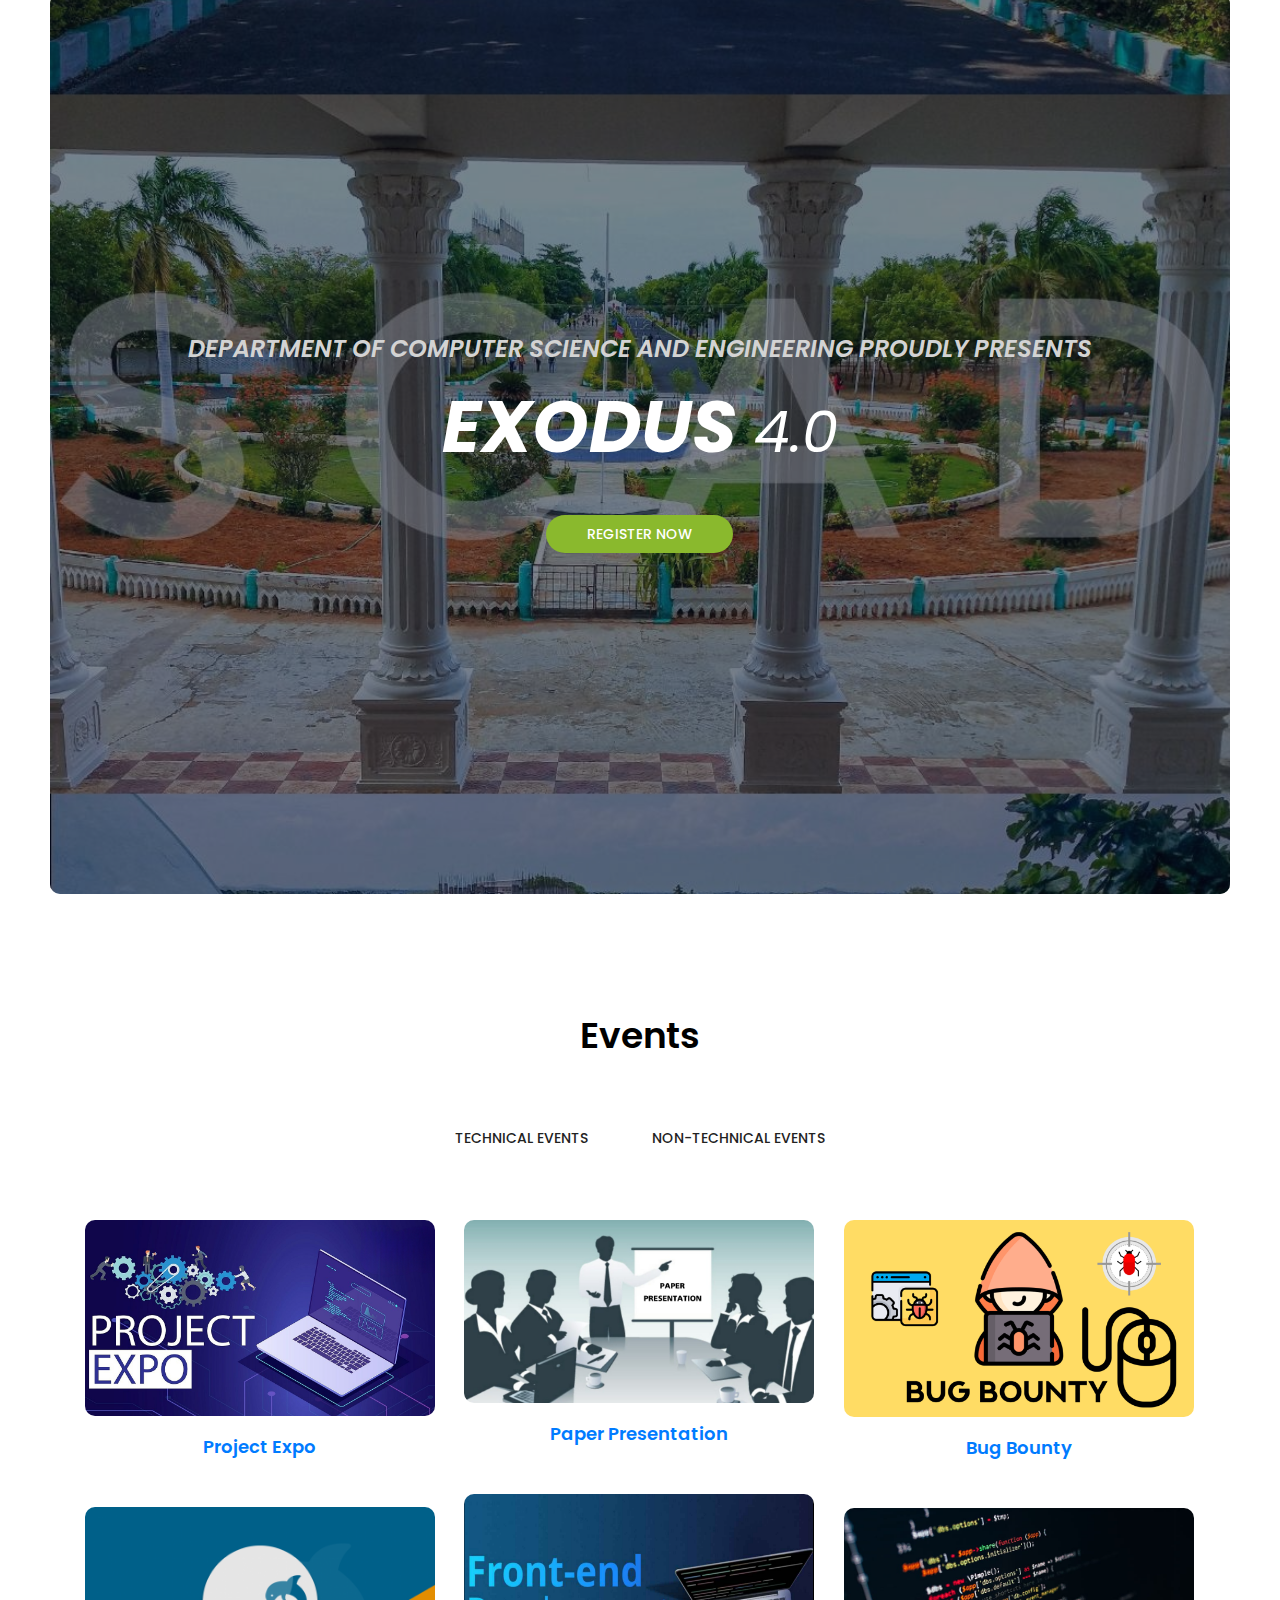
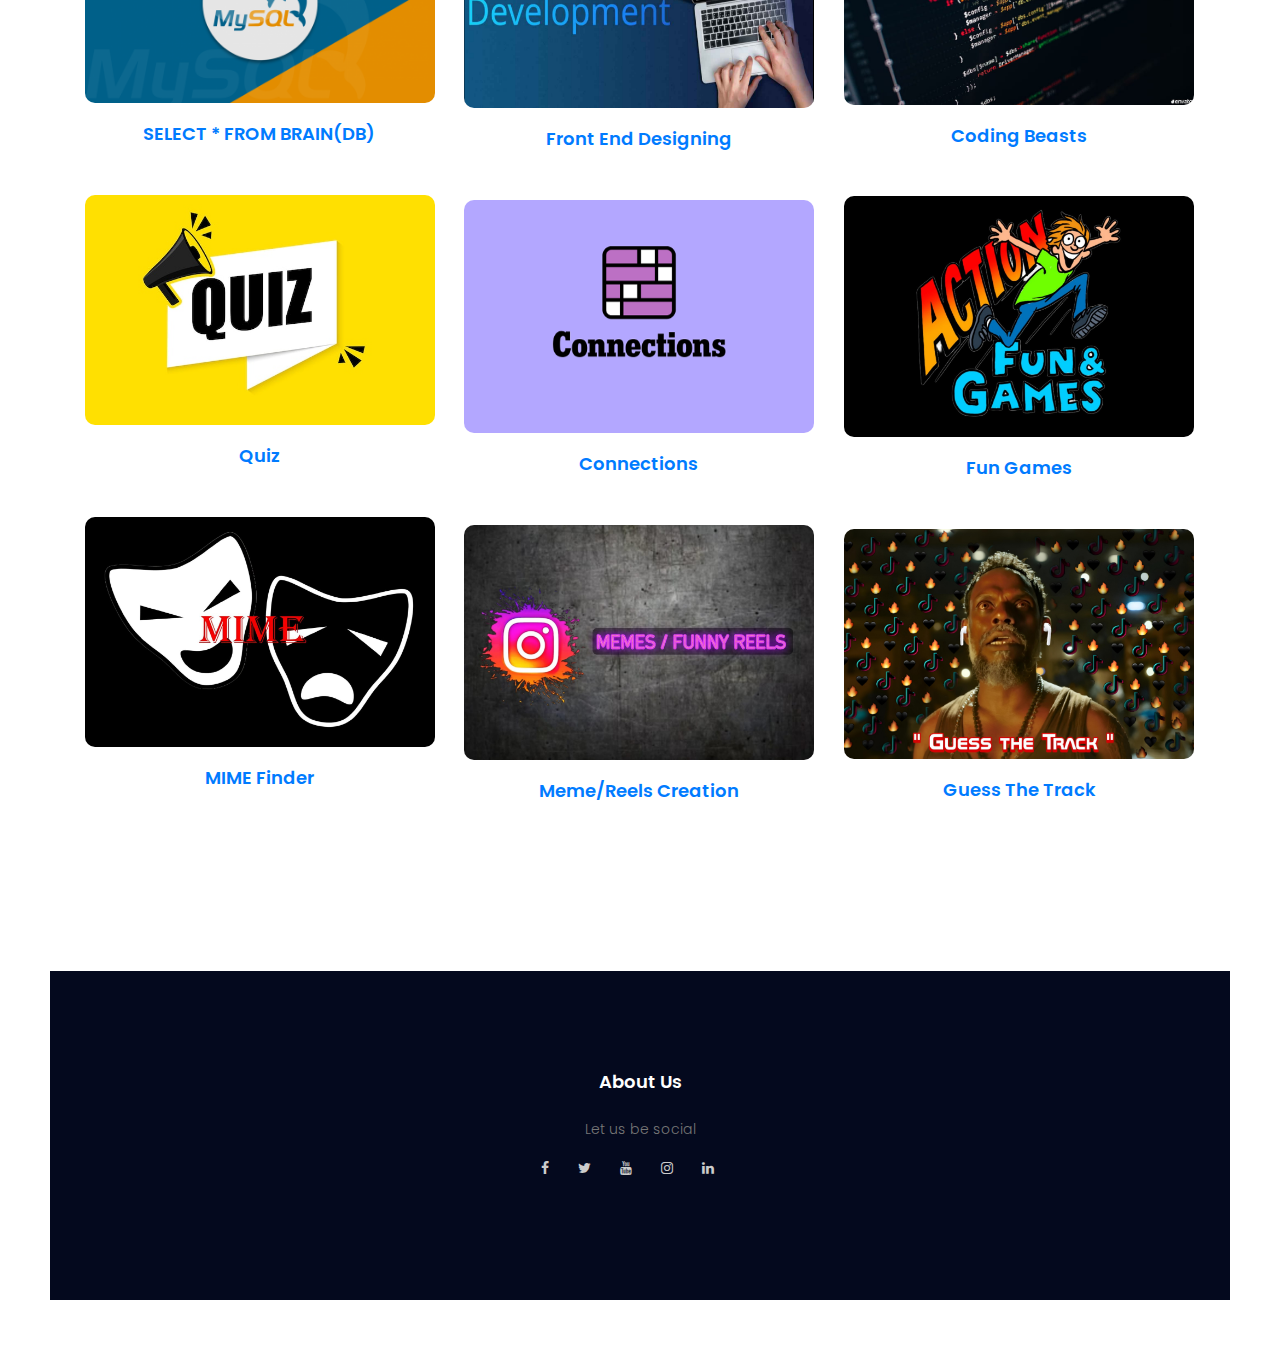
<file: index.html>
<!DOCTYPE html>
<html lang="zxx" class="no-js">
<head>
	<!-- Mobile Specific Meta -->
	<meta name="viewport" content="width=device-width, initial-scale=1, shrink-to-fit=no">
	<!-- Favicon-->
	<link rel="shortcut icon" href="img/fav.png">
	<!-- Author Meta -->
	<meta name="author" content="">
	<!-- Meta Description -->
	<meta name="description" content="">
	<!-- Meta Keyword -->
	<meta name="keywords" content="">
	<!-- meta character set -->
	<meta charset="UTF-8">
	<!-- Site Title -->
	<title>EXODUS 4.0</title>
	<link rel="icon" href="./img/logo-5.jpg" type="image/jpg">
	<link href="https://fonts.googleapis.com/css?family=Poppins:100,200,400,300,500,600,700" rel="stylesheet"> 
		<!--CSS============================================= -->
		<link rel="stylesheet" href="css/linearicons.css">
		<link rel="stylesheet" href="css/font-awesome.min.css">
		<link rel="stylesheet" href="css/bootstrap.css">
		<link rel="stylesheet" href="css/magnific-popup.css">
		<link rel="stylesheet" href="css/nice-select.css">					
		<link rel="stylesheet" href="css/animate.min.css">
		<link rel="stylesheet" href="css/owl.carousel.css">
		<link rel="stylesheet" href="css/main.css">
	</head>
	<body>
		<div class="protfolio-wrap">	
		<!-- start banner Area -->
			<section class="banner-area relative" id="home">	
				<div class="overlay overlay-bg"></div>
				<div class="container">
					<div class="row fullscreen align-content-stretch align-items-center justify-content-center">
						<div class="banner-content col-lg-10">
								<h3 class="text-uppercase" style="font-style: oblique;">Department of Computer Science and Engineering
								<br>proudly presents</h3>
								<br>
								<br>
								<br>
								<br>
								<h1 class="text-uppercase" style="font-style: oblique;">Exodus <small>4.0</small></h1>
								<br>
								<br>
								<br>
								<br>
								<br>
								<br>						
							<a href="https://docs.google.com/forms/d/e/1FAIpQLSfidzd2Fv_EBpSwwLsYI1ixJSml2VWbRj3nlJgFvXxablqR-A/viewform" class="primary-btn text-uppercase">Register Now</a>
						</div>											
					</div>
				</div>
			</section>
			<!-- End banner Area -->	
			<!-- Start portfolio-area Area -->	
			<section class="portfolio-area section-gap" id="portfolio">
			  <div class="container">
					<div class="row d-flex justify-content-center">
						<div class="menu-content col-lg-10">
							<div class="title text-center">
								<h1 style="color: black;">Events</h1>								
							</div>
						</div>
					</div>				
				<div class="filters">
				  <ul>					
					<li data-filter=".corporate">Technical Events</li>
					<li data-filter=".portal">Non-Technical Events</li>
				  </ul>
				</div>				
				<div class="filters-content">
				  <div class="row grid">
					<div class="single-portfolio col-sm-4 all corporate">
					  <div class="item">
						<img src="img/10.jpg" alt="Work 1">
						<div class="p-inner">
						  <h4><a href="./Pages-inside/project-expo.html">Project Expo</a></h4>
						</div>
					  </div>
					</div>
					<div class="single-portfolio col-sm-4 all corporate">
					  <div class="item">
						<img src="img/3.jpg" alt="Work 1">
						<div class="p-inner">
						  <h4><a href="./Pages-inside/paper-presentation.html">Paper Presentation</a></h4>
						</div>
					  </div>
					</div>
					<div class="single-portfolio col-sm-4 all corporate">
					  <div class="item">
						<img src="img/5.png" alt="Work 1">
						<div class="p-inner">
							<h4><a href="./Pages-inside/bug-bounty.html">Bug Bounty</a></h4>
						</div>
					  </div>
					</div>
					<div class="single-portfolio col-sm-4 all corporate">
					  <div class="item">
						<img src="img/2.jpg" alt="Work 1">
						<div class="p-inner">
							<h4><a href="./Pages-inside/front-end.html">Front End Designing</a></h4>
						</div>
					  </div>
					</div>
					<div class="single-portfolio col-sm-4 all corporate">
					  <div class="item">
						<img src="img/6.png" alt="Work 1">
						<div class="p-inner">
							<h4><a href="./Pages-inside/select-db.html">SELECT * FROM BRAIN(DB)</a></h4>
						</div>
					  </div>
					</div>
					<div class="single-portfolio col-sm-4 all corporate">
					  <div class="item">
						<img src="img/9.jpg" alt="Work 1">
						<div class="p-inner">
							<h4><a href="./Pages-inside/coding-beasts.html">Coding Beasts</a></h4>
						</div>
					  </div>
					</div>
					<div class="single-portfolio col-sm-4 all portal">
					  <div class="item">
						<img src="img/12.jpg" alt="Work 1">
						<div class="p-inner">
							<h4><a href="./Pages-inside/quiz.html">Quiz</a></h4>
						</div>
					  </div>
					</div>		
					<div class="single-portfolio col-sm-4 all portal">
					  <div class="item">
						<img src="img/11.jpg" alt="Work 1">
						<div class="p-inner">
							<h4><a href="./Pages-inside/fun-game.html">Fun Games</a></h4>
						</div>
					  </div>
					</div>
					<div class="single-portfolio col-sm-4 all portal">
					  <div class="item">
						<img src="img/8.png" alt="Work 1">
						<div class="p-inner">
							<h4><a href="./Pages-inside/connection.html">Connections</a></h4>
						</div>
					  </div>
					</div>
					<div class="single-portfolio col-sm-4 all portal">
					  <div class="item">
						<img src="img/13.jpg" alt="Work 1">
						<div class="p-inner">
							<h4><a href="./Pages-inside/mime.html">MIME Finder</a></h4>
						</div>
					  </div>
					</div>					        		        
					<div class="single-portfolio col-sm-4 all portal">
						<div class="item">
						  <img src="img/7.jpg" alt="Work 1">
						  <div class="p-inner">
							  <h4><a href="./Pages-inside/meme-reel.html">Meme/Reels Creation</a></h4>
						  </div>
						</div>
					  </div>
					  <div class="single-portfolio col-sm-4 all portal">
						<div class="item">
						  <img src="img/14.jpg" alt="Work 1">
						  <div class="p-inner">
							  <h4><a href="./Pages-inside/guess-track.html">Guess The Track</a></h4>
						  </div>
						</div>
					  </div>
				  </div>
				</div>			
			  </div>
			</section>
			<!-- End portfolio-area Area -->	
	        <!-- start footer Area -->	
			<footer class="footer-area section-gap">
			<center>
								<h6>About Us</h6>
								<p>Let us be social</p>
								<div class="footer-social align-items-center">
									<a href="https://www.facebook.com/scadengg"><i class="fa fa-facebook"></i></a>
									<a href="https://twitter.com/scadengg?t=5lNujt2FaTpv8UZalceaCw&s=09"><i class="fa fa-twitter"></i></a>
									<a href="https://youtube.com/@SCADENGG?si=6dHiBeiUDoThB45F"><i class="fa fa-youtube"></i></a>
									<a href="https://instagram.com/scadengg?igshid=MzRlODBiNWFlZA=="><i class="fa fa-instagram"></i></a>
									<a href="https://www.linkedin.com/company/scadengg/"><i class="fa fa-linkedin"></i></a>
								</div>									
			</center>
			</footer>	
			<!-- End footer Area -->					
		</div>
		<script src="js/vendor/jquery-2.2.4.min.js"></script>
		<script src="https://cdnjs.cloudflare.com/ajax/libs/popper.js/1.12.9/umd/popper.min.js" integrity="sha384-ApNbgh9B+Y1QKtv3Rn7W3mgPxhU9K/ScQsAP7hUibX39j7fakFPskvXusvfa0b4Q" crossorigin="anonymous"></script>
		<script src="js/vendor/bootstrap.min.js"></script>			
		<script src="js/easing.min.js"></script>			
		<script src="js/jquery.ajaxchimp.min.js"></script>
		<script src="js/jquery.magnific-popup.min.js"></script>	
		<script src="js/owl.carousel.min.js"></script>			
		<script src="js/jquery.sticky.js"></script>			
		<script src="js/jquery.nice-select.min.js"></script>			
		<script src="js/parallax.min.js"></script>	
		<script src="js/mail-script.js"></script>
		<script src="js/isotope.pkgd.min.js"></script>	
		<script src="js/main.js"></script>	
	</body>
</html>
</file>
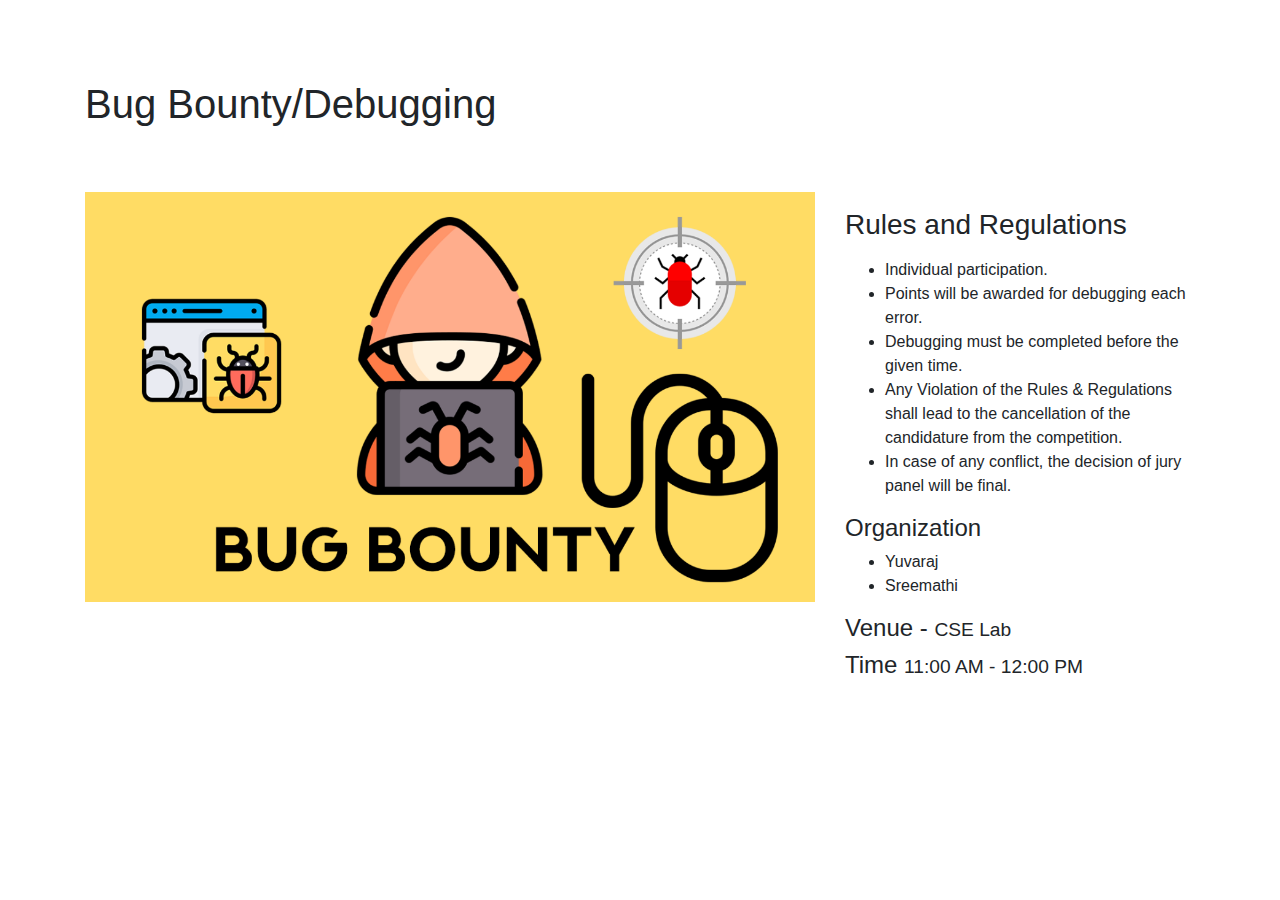
<file: Pages-inside/bug-bounty.html>
<!DOCTYPE html>
<html lang="en">
<head>
  <meta charset="utf-8">
  <meta name="viewport" content="width=device-width, initial-scale=1, shrink-to-fit=no">
  <meta name="description" content="">
  <meta name="author" content="">
  <title>EXODUS 4.0</title>
  <!-- Bootstrap core CSS -->
  <link href="vendor/bootstrap/css/bootstrap.min.css" rel="stylesheet">
  <!-- Custom styles for this template -->
  <link href="css/goldentemple.css" rel="stylesheet">
</head>
<body>
  <!-- Page Content -->
  <div class="container">
    <!-- Page Heading/Breadcrumbs -->
    <h1 class="mt-4 mb-3">Bug Bounty/Debugging   
    </h1>
   <br>
   <br>
    <!-- Portfolio Item Row -->
    <div class="row">
      <div class="col-md-8">
        <img class="img-fluid" src="./img/5.png" alt="">
      </div>
      <div class="col-md-4">
        <h3 class="my-3">Rules and Regulations</h3>
       <ul>
        <li>Individual participation.</li>
        <li>Points will be awarded for debugging each error.</li>
        <li>Debugging must be completed before the given time.</li>
        <li>Any Violation of the Rules & Regulations shall lead to the cancellation of the candidature from
          the competition.</li>
        <li>In case of any conflict, the decision of jury panel will be final.</li>
       </ul>
       <div>
        <h4>Organization</h4>
        <ul>
          <li>
            Yuvaraj
          </li>
          <li>
            Sreemathi
          </li>
        </ul>
      </div>
       <div>
        <h4>Venue - <small>CSE Lab</small></h4>
      </div>
      <div>
        <h4>Time <small>11:00 AM - 12:00 PM</small></h4>
      </div>
      </div>
    </div>
  </div>
  <!-- /.container -->
  <!-- Bootstrap core JavaScript -->
  <script src="vendor/jquery/jquery.min.js"></script>
  <script src="vendor/bootstrap/js/bootstrap.bundle.min.js"></script>
</body>
</html>
</file>
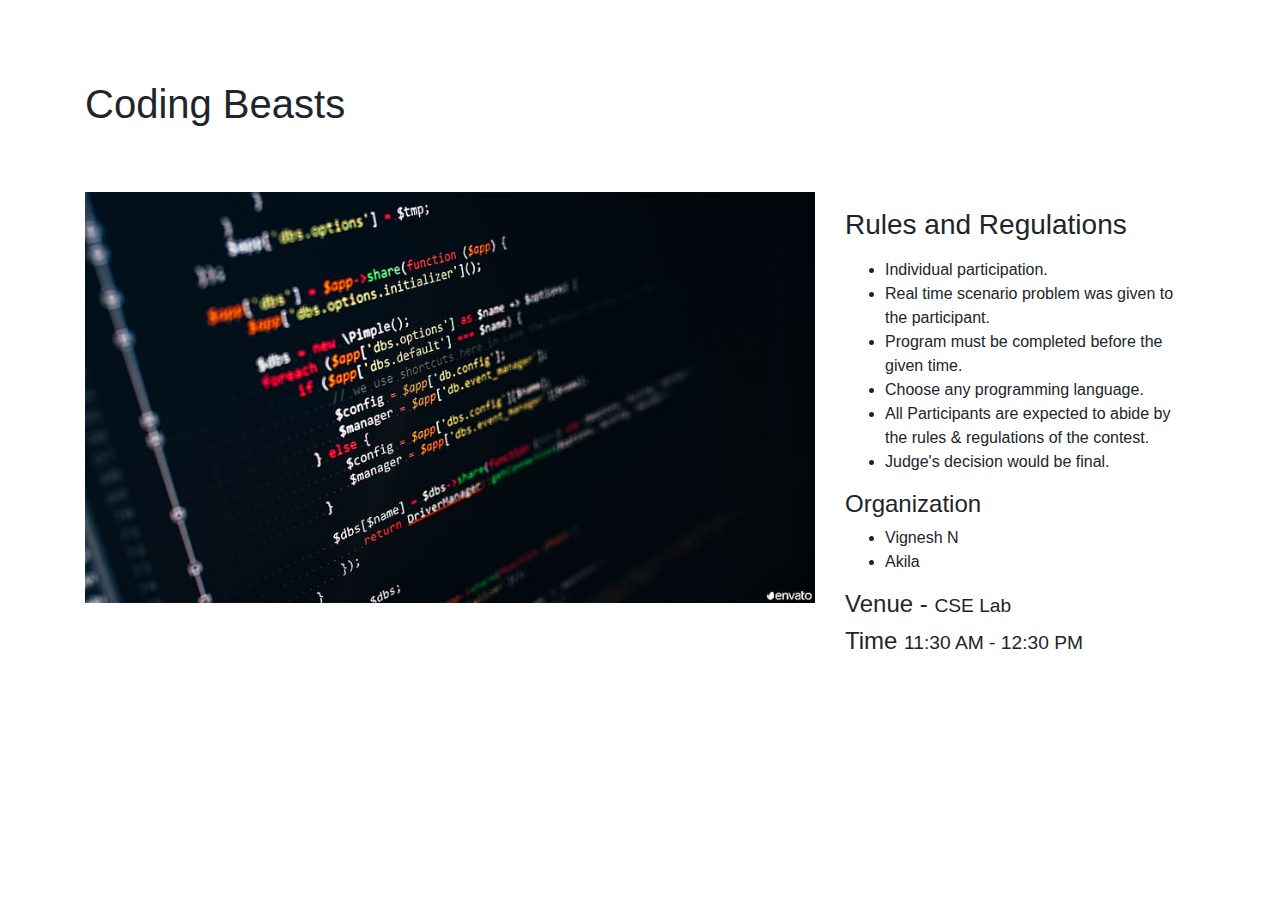
<file: Pages-inside/coding-beasts.html>
<!DOCTYPE html>
<html lang="en">

<head>

  <meta charset="utf-8">
  <meta name="viewport" content="width=device-width, initial-scale=1, shrink-to-fit=no">
  <meta name="description" content="">
  <meta name="author" content="">

  <title>EXODUS 4.0</title>

  <!-- Bootstrap core CSS -->
  <link href="vendor/bootstrap/css/bootstrap.min.css" rel="stylesheet">

  <!-- Custom styles for this template -->
  <link href="css/goldentemple.css" rel="stylesheet">

</head>

<body>



  <!-- Page Content -->
  <div class="container">

    <!-- Page Heading/Breadcrumbs -->
    <h1 class="mt-4 mb-3">Coding Beasts
      
    </h1>

   <br>
   <br>
    <!-- Portfolio Item Row -->
    <div class="row">

      <div class="col-md-8">
        <img class="img-fluid" src="./img/9.jpg" alt="">
      </div>

      <div class="col-md-4">
        <h3 class="my-3">Rules and Regulations</h3>
       <ul>
        <li>Individual participation.</li>
        <li>Real time scenario problem was given to the participant.</li>
        <li>Program must be completed before the given time.</li>
        <li>Choose any programming language.</li>
        <li>All Participants are expected to abide by the rules & regulations of the contest.</li>
        <li>Judge's decision would be final.</li>
       </ul>
       <div>
        <h4>Organization</h4>
        <ul>
          <li>
            Vignesh N
          </li>
          <li>
            Akila
          </li>
        </ul>
      </div>
       <div>
        <h4>Venue - <small>CSE Lab</small></h4>
      </div>
      <div>
        <h4>Time <small>11:30 AM - 12:30 PM</small></h4>
      </div>
      </div>

    </div>
    

  </div>
  <!-- /.container -->


  <!-- Bootstrap core JavaScript -->
  <script src="vendor/jquery/jquery.min.js"></script>
  <script src="vendor/bootstrap/js/bootstrap.bundle.min.js"></script>

</body>

</html>
</file>
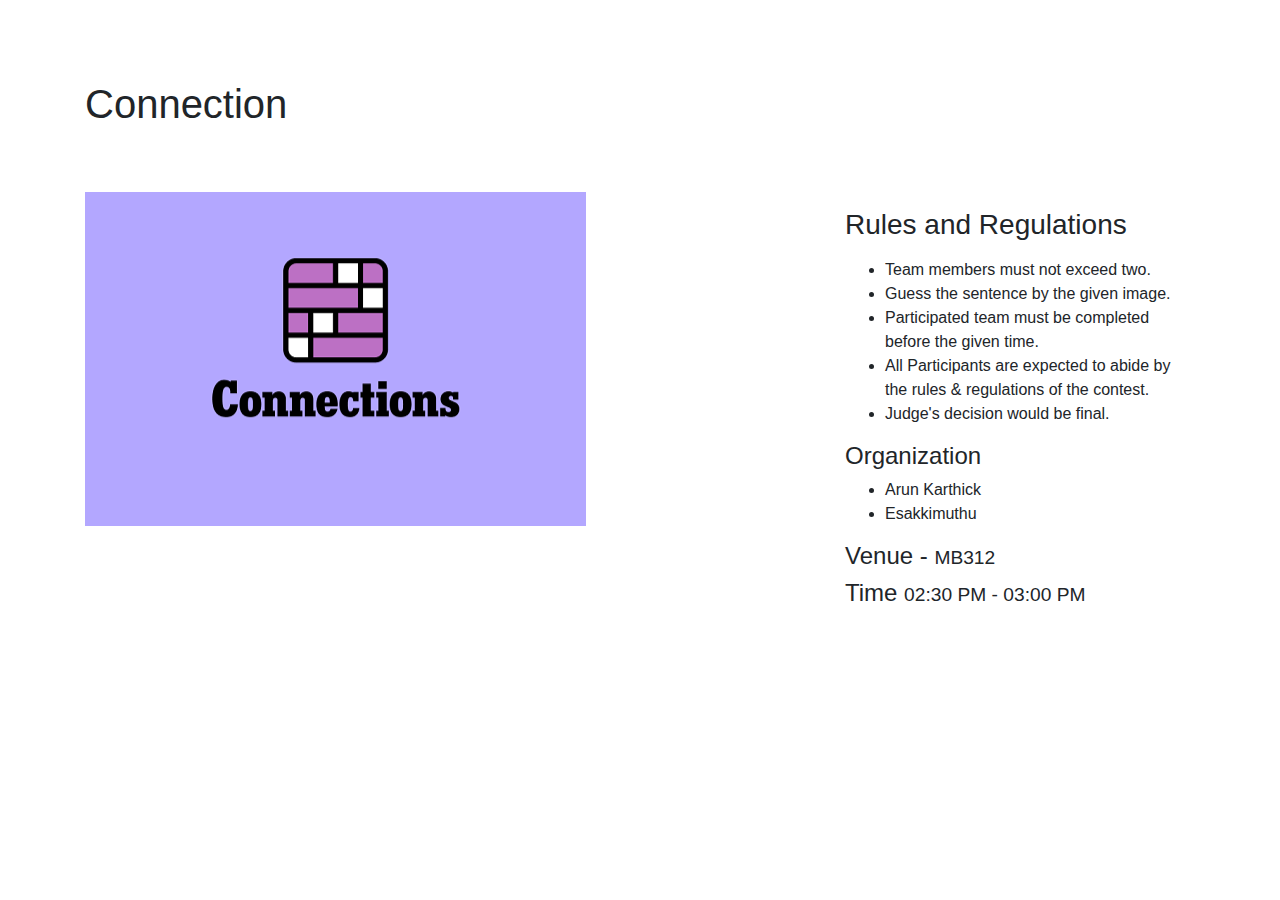
<file: Pages-inside/connection.html>
<!DOCTYPE html>
<html lang="en">

<head>

  <meta charset="utf-8">
  <meta name="viewport" content="width=device-width, initial-scale=1, shrink-to-fit=no">
  <meta name="description" content="">
  <meta name="author" content="">

  <title>EXODUS 4.0</title>

  <!-- Bootstrap core CSS -->
  <link href="vendor/bootstrap/css/bootstrap.min.css" rel="stylesheet">

  <!-- Custom styles for this template -->
  <link href="css/goldentemple.css" rel="stylesheet">

</head>

<body>



  <!-- Page Content -->
  <div class="container">

    <!-- Page Heading/Breadcrumbs -->
    <h1 class="mt-4 mb-3">Connection
      
    </h1>

   <br>
   <br>
    <!-- Portfolio Item Row -->
    <div class="row">

      <div class="col-md-8">
        <img class="img-fluid" src="./img/8.png" alt="">
      </div>

      <div class="col-md-4">
        <h3 class="my-3">Rules and Regulations</h3>
       <ul>
        <li>Team members must not exceed two.</li>
        <li>Guess the sentence by the given image.</li>
        <li>Participated team must be completed before the given time.</li>
        <li>All Participants are expected to abide by the rules & regulations of the contest.</li>
        <li>Judge's decision would be final.</li>
       </ul>
       <div>
        <h4>Organization</h4>
        <ul>
          <li>
            Arun Karthick
          </li>
          <li>
            Esakkimuthu
          </li>
        </ul>
      </div>
       <div>
        <h4>Venue - <small>MB312</small></h4>
      </div>
      <div>
        <h4>Time <small>02:30 PM - 03:00 PM</small></h4>
      </div>
      </div>

    </div>
    

  </div>
  <!-- /.container -->


  <!-- Bootstrap core JavaScript -->
  <script src="vendor/jquery/jquery.min.js"></script>
  <script src="vendor/bootstrap/js/bootstrap.bundle.min.js"></script>

</body>

</html>
</file>
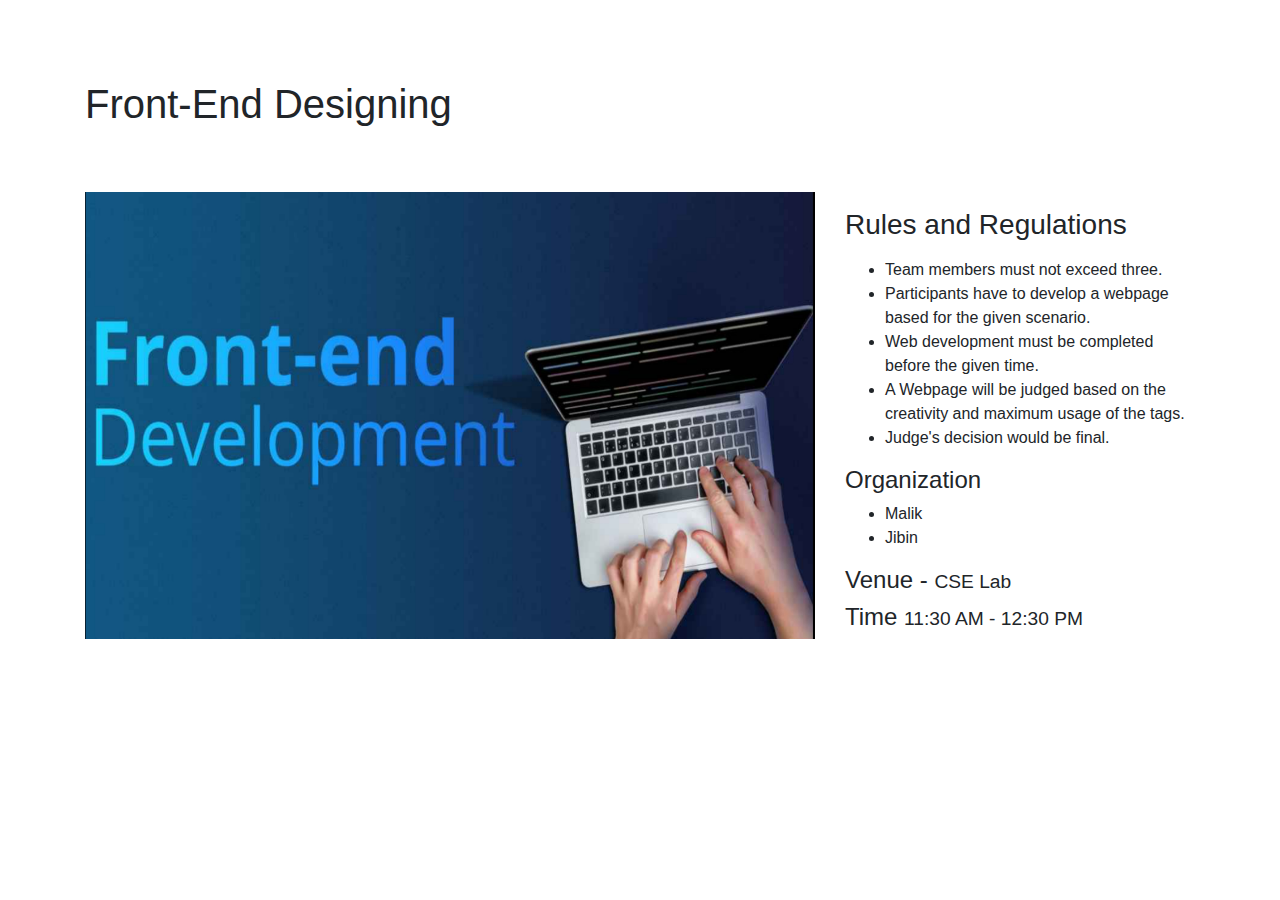
<file: Pages-inside/front-end.html>
<!DOCTYPE html>
<html lang="en">

<head>

  <meta charset="utf-8">
  <meta name="viewport" content="width=device-width, initial-scale=1, shrink-to-fit=no">
  <meta name="description" content="">
  <meta name="author" content="">

  <title>EXODUS 4.0</title>

  <!-- Bootstrap core CSS -->
  <link href="vendor/bootstrap/css/bootstrap.min.css" rel="stylesheet">

  <!-- Custom styles for this template -->
  <link href="css/goldentemple.css" rel="stylesheet">

</head>

<body>



  <!-- Page Content -->
  <div class="container">

    <!-- Page Heading/Breadcrumbs -->
    <h1 class="mt-4 mb-3">Front-End Designing
      
    </h1>

   <br>
   <br>
    <!-- Portfolio Item Row -->
    <div class="row">

      <div class="col-md-8">
        <img class="img-fluid" src="./img/2.jpg" alt="">
      </div>

      <div class="col-md-4">
        <h3 class="my-3">Rules and Regulations</h3>
       <ul>
        <li>Team members must not exceed three.</li>
        <li>Participants have to develop a webpage based for the given scenario.</li>
        <li>Web development must be completed before the given time.</li>
        <li>A Webpage will be judged based on the creativity and maximum usage of the tags.</li>
        <li>Judge's decision would be final.</li>
       </ul>
       <div>
        <h4>Organization</h4>
        <ul>
          <li>
            Malik
          </li>
          <li>
            Jibin
          </li>
        </ul>
      </div>
       <div>
        <h4>Venue - <small>CSE Lab</small></h4>
      </div>
      <div>
        <h4>Time <small>11:30 AM - 12:30 PM</small></h4>
      </div>
      </div>

    </div>
    

  </div>
  <!-- /.container -->


  <!-- Bootstrap core JavaScript -->
  <script src="vendor/jquery/jquery.min.js"></script>
  <script src="vendor/bootstrap/js/bootstrap.bundle.min.js"></script>

</body>

</html>
</file>
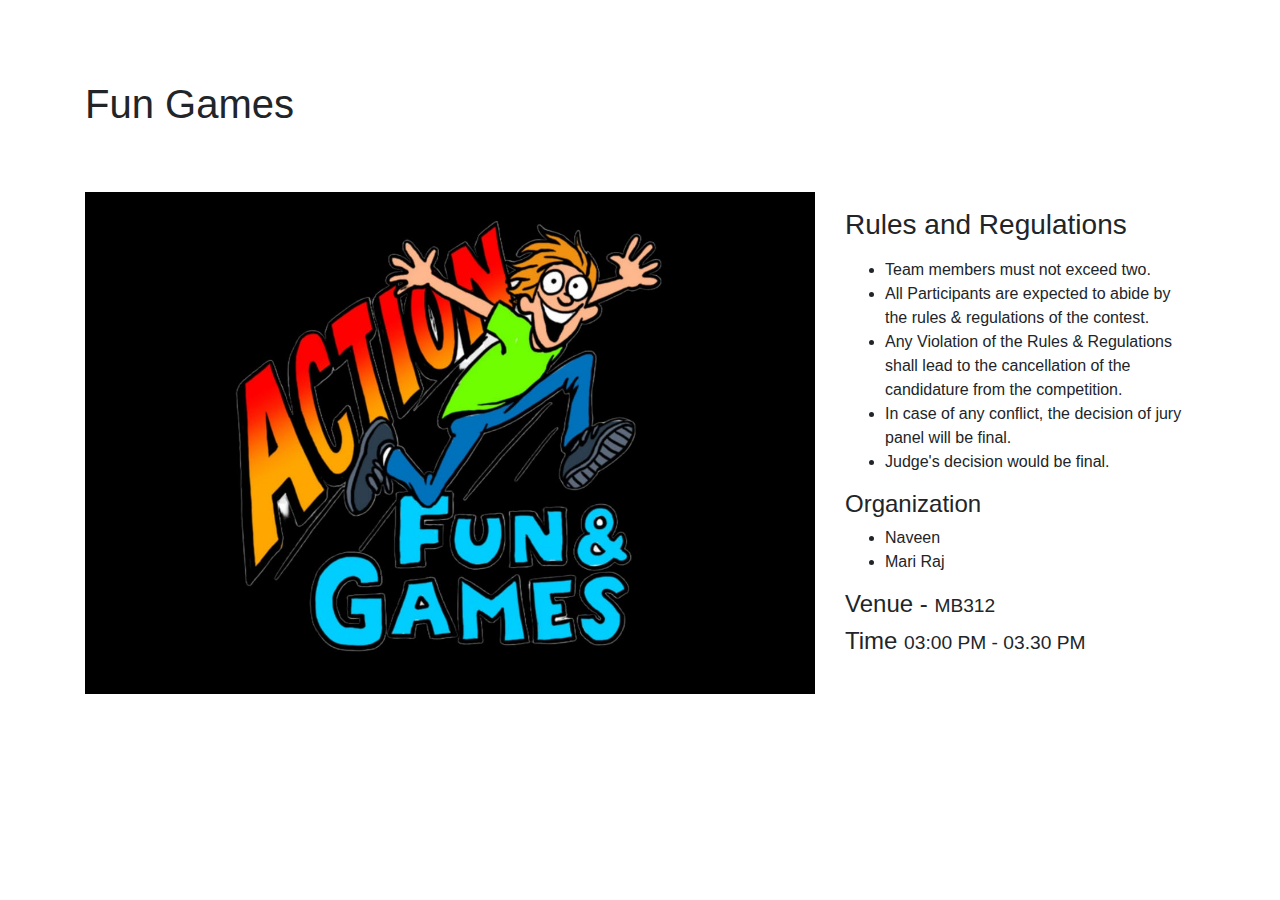
<file: Pages-inside/fun-game.html>
<!DOCTYPE html>
<html lang="en">

<head>

  <meta charset="utf-8">
  <meta name="viewport" content="width=device-width, initial-scale=1, shrink-to-fit=no">
  <meta name="description" content="">
  <meta name="author" content="">

  <title>EXODUS 4.0</title>

  <!-- Bootstrap core CSS -->
  <link href="vendor/bootstrap/css/bootstrap.min.css" rel="stylesheet">

  <!-- Custom styles for this template -->
  <link href="css/goldentemple.css" rel="stylesheet">

</head>

<body>



  <!-- Page Content -->
  <div class="container">

    <!-- Page Heading/Breadcrumbs -->
    <h1 class="mt-4 mb-3">Fun Games
      
    </h1>

   <br>
   <br>
    <!-- Portfolio Item Row -->
    <div class="row">

      <div class="col-md-8">
        <img class="img-fluid" src="./img/11.jpg" alt="">
      </div>

      <div class="col-md-4">
        <h3 class="my-3">Rules and Regulations</h3>
       <ul>
        <li>Team members must not exceed two.</li>
        <li>All Participants are expected to abide by the rules & regulations of the contest.</li>
        <li>Any Violation of the Rules & Regulations shall lead to the cancellation of the candidature from the competition.</li>
        <li>In case of any conflict, the decision of jury panel will be final.</li>
        <li>Judge's decision would be final.</li>
       </ul>
       <div>
        <h4>Organization</h4>
        <ul>
          <li>
            Naveen
          </li>
          <li>
            Mari Raj
          </li>
        </ul>
      </div>
       <div>
        <h4>Venue - <small>MB312</small></h4>
      </div>
      <div>
        <h4>Time <small>03:00 PM - 03.30 PM</small></h4>
      </div>
      </div>

    </div>
    

  </div>
  <!-- /.container -->


  <!-- Bootstrap core JavaScript -->
  <script src="vendor/jquery/jquery.min.js"></script>
  <script src="vendor/bootstrap/js/bootstrap.bundle.min.js"></script>

</body>

</html>
</file>
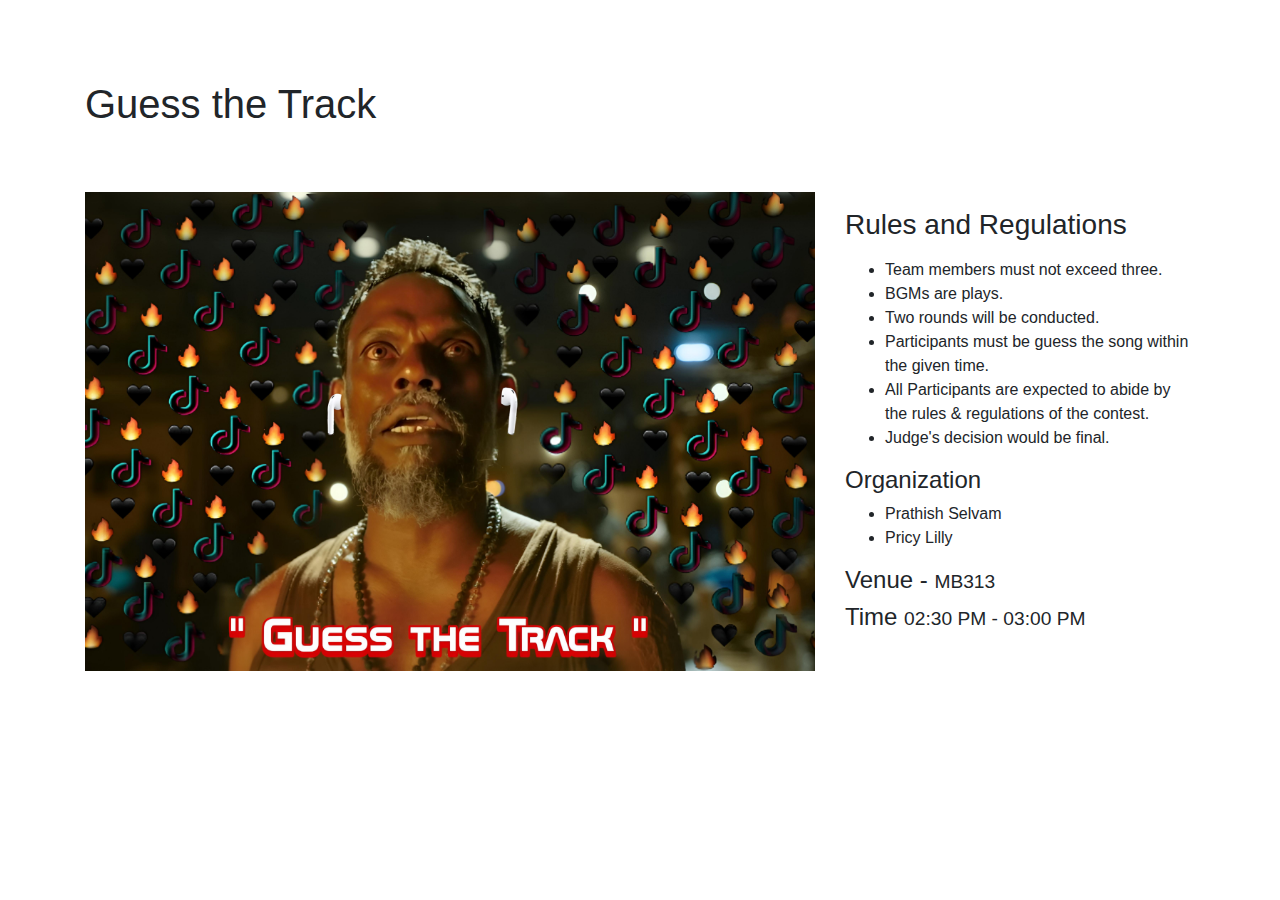
<file: Pages-inside/guess-track.html>
<!DOCTYPE html>
<html lang="en">

<head>

  <meta charset="utf-8">
  <meta name="viewport" content="width=device-width, initial-scale=1, shrink-to-fit=no">
  <meta name="description" content="">
  <meta name="author" content="">

  <title>EXODUS 4.0</title>

  <!-- Bootstrap core CSS -->
  <link href="vendor/bootstrap/css/bootstrap.min.css" rel="stylesheet">

  <!-- Custom styles for this template -->
  <link href="css/goldentemple.css" rel="stylesheet">

</head>

<body>



  <!-- Page Content -->
  <div class="container">

    <!-- Page Heading/Breadcrumbs -->
    <h1 class="mt-4 mb-3">Guess the Track
      
    </h1>

   <br>
   <br>
    <!-- Portfolio Item Row -->
    <div class="row">

      <div class="col-md-8">
        <img class="img-fluid" src="./img/14.jpg" alt="">
      </div>

      <div class="col-md-4">
        <h3 class="my-3">Rules and Regulations</h3>
       <ul>
        <li>Team members must not exceed three.</li>
        <li>BGMs are plays.</li>
        <li>Two rounds will be conducted.</li>
        <li>Participants must be guess the song within the given time.</li>
        <li>All Participants are expected to abide by the rules & regulations of the contest.</li>
        <li>Judge's decision would be final.</li>
       </ul>
       <div>
        <h4>Organization</h4>
        <ul>
          <li>
            Prathish Selvam
          </li>
          <li>
            Pricy Lilly
          </li>
        </ul>
      </div>
       <div>
        <h4>Venue - <small>MB313</small></h4>
      </div>
      <div>
        <h4>Time <small>02:30 PM - 03:00 PM</small></h4>
      </div>
      </div>

    </div>
    

  </div>
  <!-- /.container -->


  <!-- Bootstrap core JavaScript -->
  <script src="vendor/jquery/jquery.min.js"></script>
  <script src="vendor/bootstrap/js/bootstrap.bundle.min.js"></script>

</body>

</html>
</file>
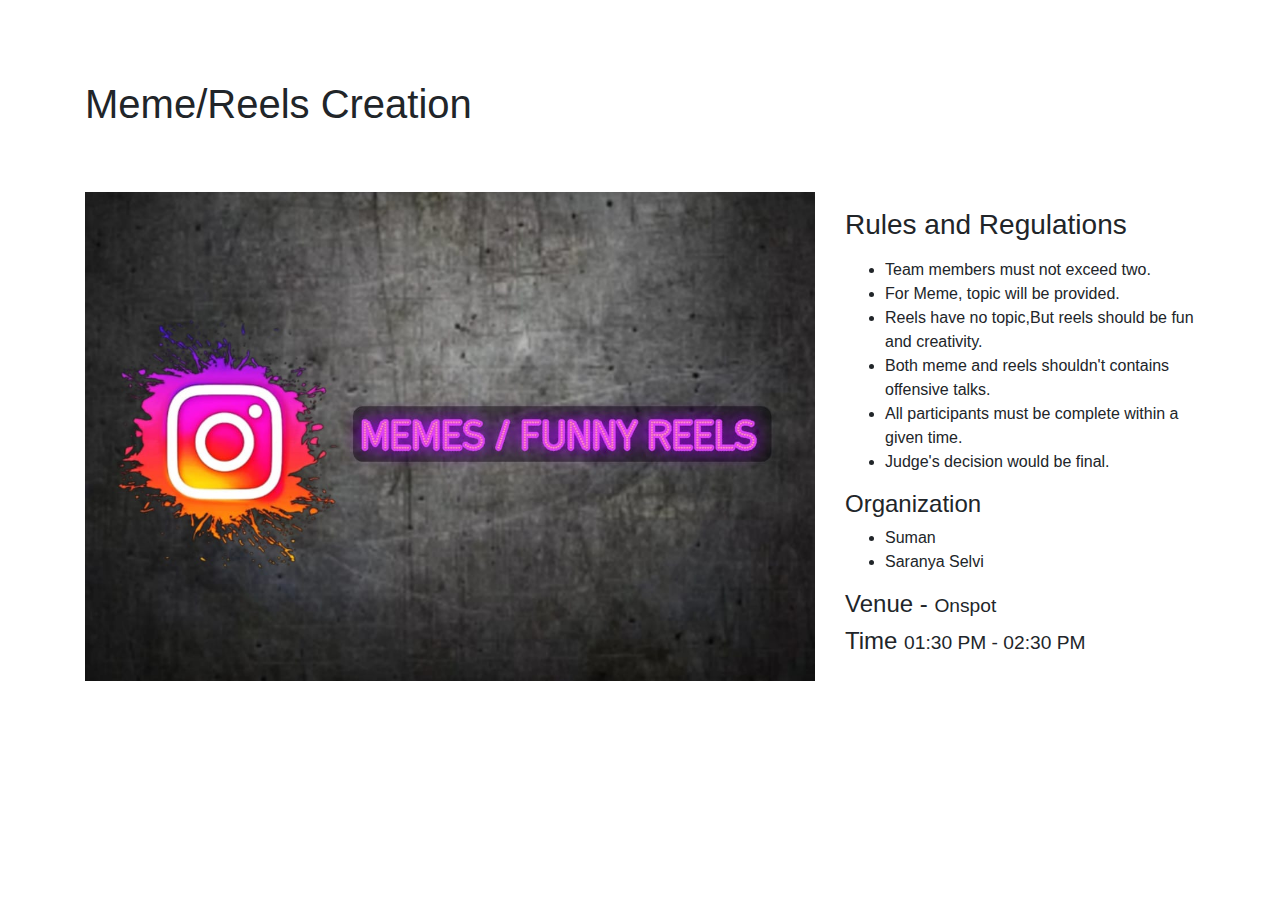
<file: Pages-inside/meme-reel.html>
<!DOCTYPE html>
<html lang="en">

<head>

  <meta charset="utf-8">
  <meta name="viewport" content="width=device-width, initial-scale=1, shrink-to-fit=no">
  <meta name="description" content="">
  <meta name="author" content="">

  <title>EXODUS 4.0</title>

  <!-- Bootstrap core CSS -->
  <link href="vendor/bootstrap/css/bootstrap.min.css" rel="stylesheet">

  <!-- Custom styles for this template -->
  <link href="css/goldentemple.css" rel="stylesheet">

</head>

<body>



  <!-- Page Content -->
  <div class="container">

    <!-- Page Heading/Breadcrumbs -->
    <h1 class="mt-4 mb-3">
      Meme/Reels Creation
    </h1>

   <br>
   <br>
    <!-- Portfolio Item Row -->
    <div class="row">

      <div class="col-md-8">
        <img class="img-fluid" src="./img/7.jpg" alt="">
      </div>

      <div class="col-md-4">
        <h3 class="my-3">Rules and Regulations</h3>
       <ul>
        <li>Team members must not exceed two.</li>
        <li>For Meme, topic will be provided.</li>
        <li>Reels have no topic,But reels should be fun and creativity. </li>
        <li>Both meme and reels shouldn't contains offensive talks.</li>
        <li>All participants must be complete within a given time.</li>
        <li>Judge's decision would be final.</li>
       </ul>
       <div>
        <h4>Organization</h4>
        <ul>
          <li>
            Suman
          </li>
          <li>
            Saranya Selvi
          </li>
        </ul>
      </div>
       <div>
        <h4>Venue - <small>Onspot</small></h4>
      </div>
      <div>
        <h4>Time <small>01:30 PM - 02:30 PM</small></h4>
      </div>
      </div>

    </div>
    

  </div>
  <!-- /.container -->


  <!-- Bootstrap core JavaScript -->
  <script src="vendor/jquery/jquery.min.js"></script>
  <script src="vendor/bootstrap/js/bootstrap.bundle.min.js"></script>

</body>

</html>
</file>
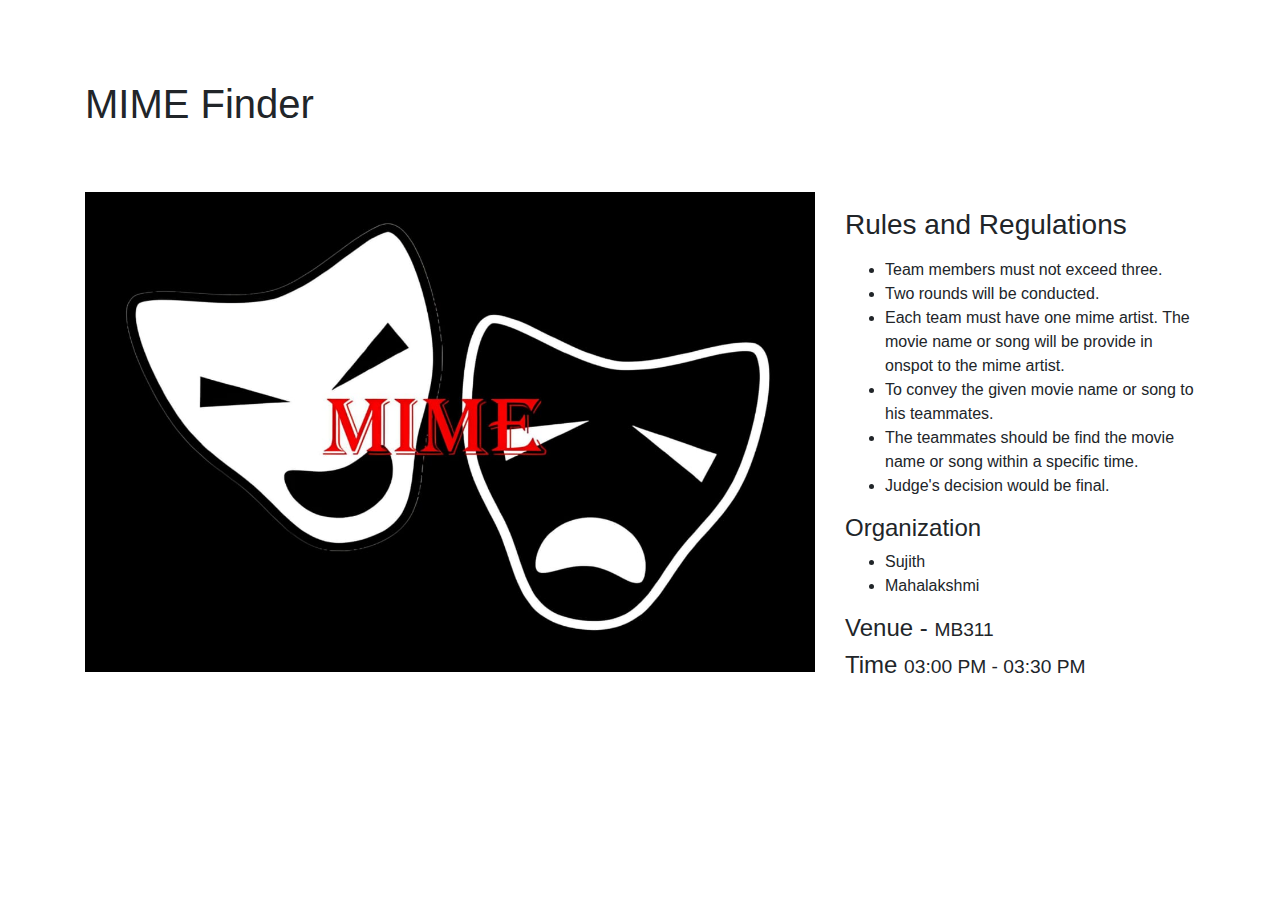
<file: Pages-inside/mime.html>
<!DOCTYPE html>
<html lang="en">

<head>

  <meta charset="utf-8">
  <meta name="viewport" content="width=device-width, initial-scale=1, shrink-to-fit=no">
  <meta name="description" content="">
  <meta name="author" content="">

  <title>EXODUS 4.0</title>

  <!-- Bootstrap core CSS -->
  <link href="vendor/bootstrap/css/bootstrap.min.css" rel="stylesheet">

  <!-- Custom styles for this template -->
  <link href="css/goldentemple.css" rel="stylesheet">

</head>

<body>



  <!-- Page Content -->
  <div class="container">

    <!-- Page Heading/Breadcrumbs -->
    <h1 class="mt-4 mb-3">MIME Finder
      
    </h1>

   <br>
   <br>
    <!-- Portfolio Item Row -->
    <div class="row">

      <div class="col-md-8">
        <img class="img-fluid" src="./img/13.jpg" alt="">
      </div>

      <div class="col-md-4">
        <h3 class="my-3">Rules and Regulations</h3>
       <ul>
        <li>Team members must not exceed three.</li>
        <li>Two rounds will be conducted.</li>
        <li>Each team must have one mime artist. The movie name or song will be provide in onspot to the mime artist.</li>
        <li>To convey the given movie name or song to his teammates.</li>
        <li>The teammates should be find the movie name or song within a specific time.</li>
        <li>Judge's decision would be final.</li>
       </ul>
       <div>
        <h4>Organization</h4>
        <ul>
          <li>
            Sujith
          </li>
          <li>
            Mahalakshmi
          </li>
        </ul>
      </div>
       <div>
        <h4>Venue - <small>MB311</small></h4>
      </div>
      <div>
        <h4>Time <small>03:00 PM - 03:30 PM</small></h4>
      </div>
      </div>

    </div>
    

  </div>
  <!-- /.container -->


  <!-- Bootstrap core JavaScript -->
  <script src="vendor/jquery/jquery.min.js"></script>
  <script src="vendor/bootstrap/js/bootstrap.bundle.min.js"></script>

</body>

</html>
</file>
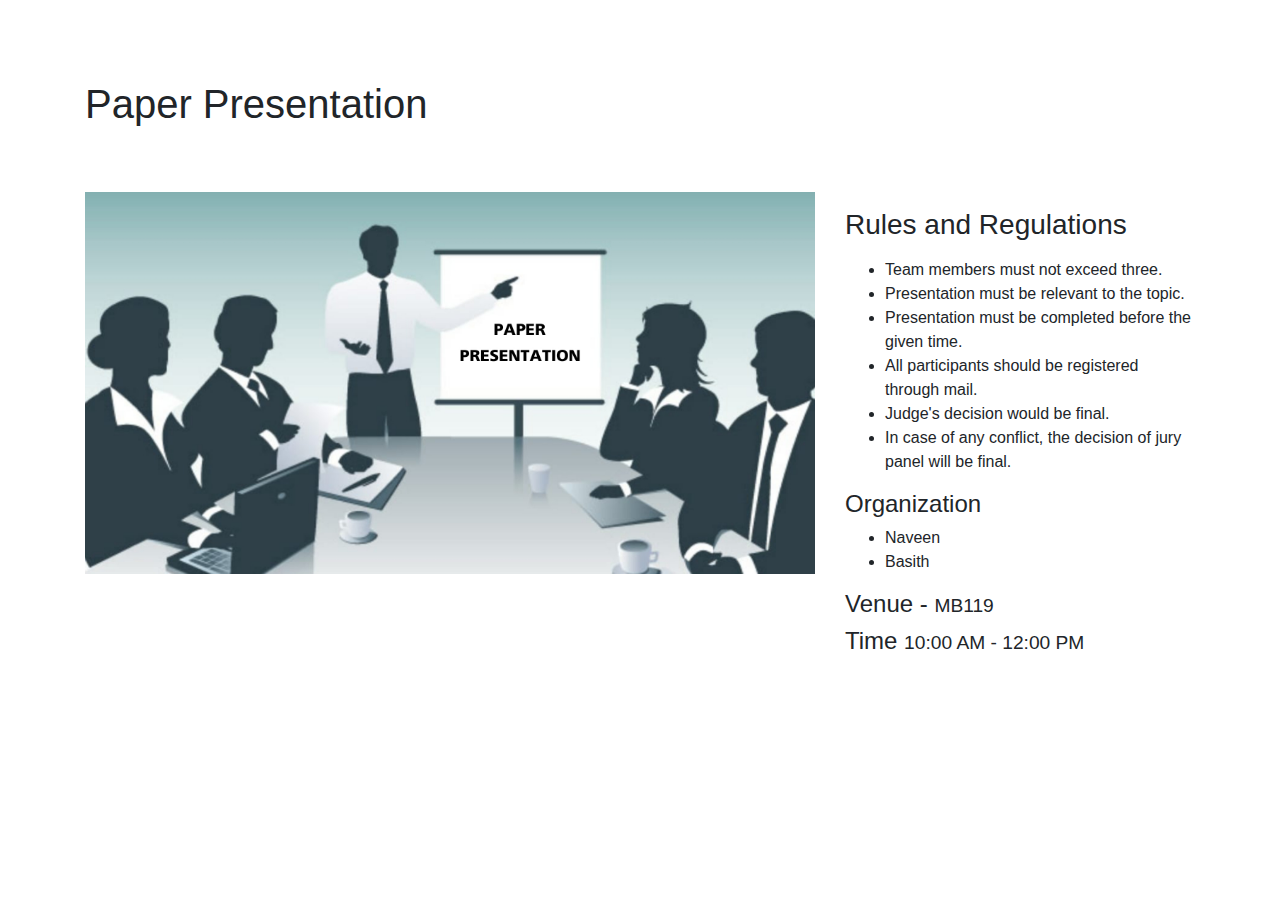
<file: Pages-inside/paper-presentation.html>
<!DOCTYPE html>
<html lang="en">

<head>

  <meta charset="utf-8">
  <meta name="viewport" content="width=device-width, initial-scale=1, shrink-to-fit=no">
  <meta name="description" content="">
  <meta name="author" content="">

  <title>EXODUS 4.0</title>

  <!-- Bootstrap core CSS -->
  <link href="vendor/bootstrap/css/bootstrap.min.css" rel="stylesheet">

  <!-- Custom styles for this template -->
  <link href="css/goldentemple.css" rel="stylesheet">

</head>

<body>



  <!-- Page Content -->
  <div class="container">

    <!-- Page Heading/Breadcrumbs -->
    <h1 class="mt-4 mb-3">Paper Presentation
      
    </h1>

   <br>
   <br>
    <!-- Portfolio Item Row -->
    <div class="row">

      <div class="col-md-8">
        <img class="img-fluid" src="./img/3.jpg" alt="">
      </div>

      <div class="col-md-4">
        <h3 class="my-3">Rules and Regulations</h3>
       <ul>
        <li>Team members must not exceed three.</li>
        <li>Presentation must be relevant to the topic.</li>
        <li>Presentation must be completed before the given time.</li>
        <li>All participants should be registered through mail.</li>
        <li>Judge's decision would be final.</li>
        <li>In case of any conflict, the decision of jury panel will be final.</li>
       </ul>
       <div>
        <h4>Organization</h4>
        <ul>
          <li>
            Naveen
          </li>
          <li>
            Basith
          </li>
        </ul>
      </div>
       <div>
        <h4>Venue - <small>MB119</small></h4>
      </div>
      <div>
        <h4>Time <small>10:00 AM - 12:00 PM</small></h4>
      </div>
      </div>
    </div>
  </div>
  <!-- /.container -->
  <!-- Bootstrap core JavaScript -->
  <script src="vendor/jquery/jquery.min.js"></script>
  <script src="vendor/bootstrap/js/bootstrap.bundle.min.js"></script>

</body>

</html>
</file>
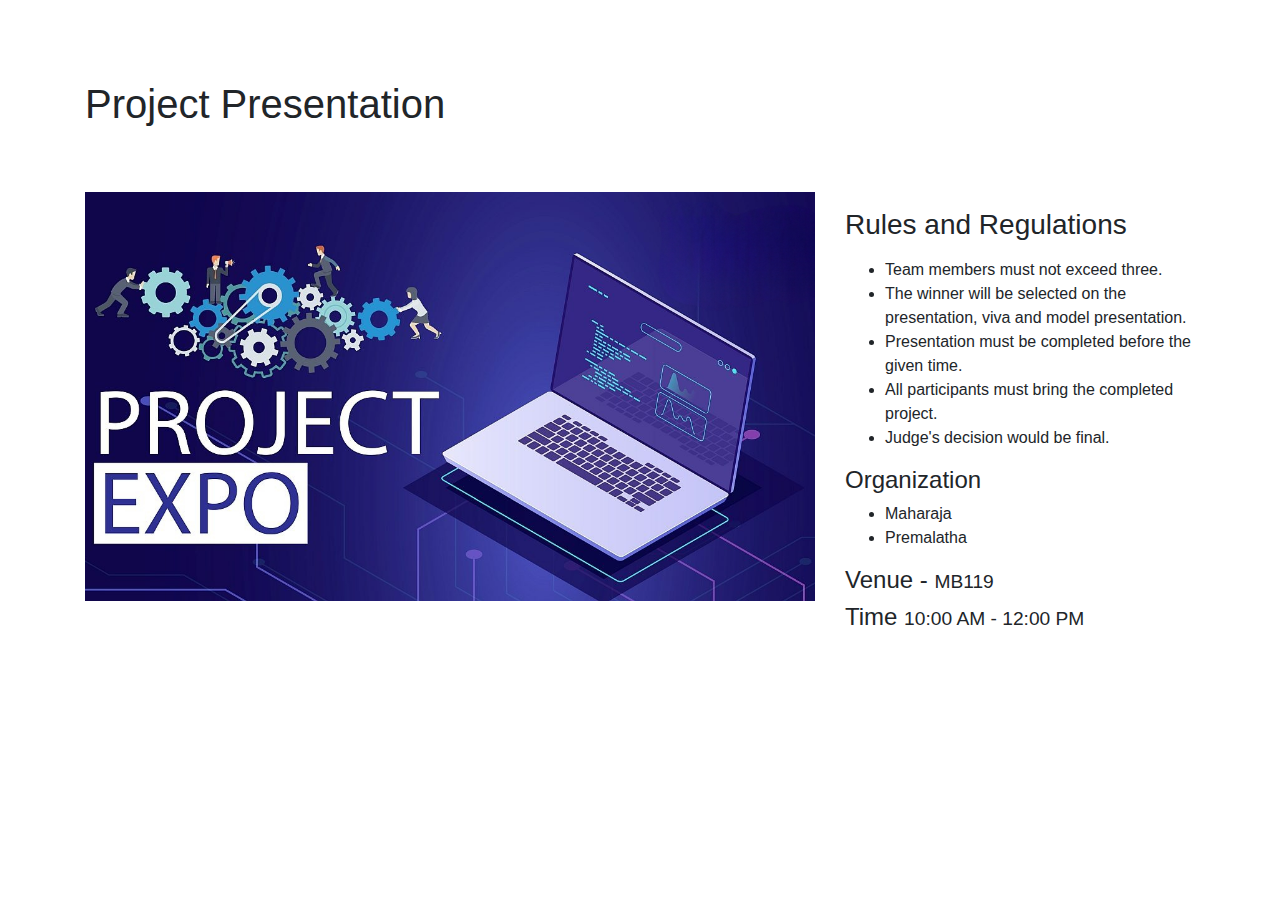
<file: Pages-inside/project-expo.html>
<!DOCTYPE html>
<html lang="en">

<head>

  <meta charset="utf-8">
  <meta name="viewport" content="width=device-width, initial-scale=1, shrink-to-fit=no">
  <meta name="description" content="">
  <meta name="author" content="">

  <title>EXODUS 4.0</title>

  <!-- Bootstrap core CSS -->
  <link href="vendor/bootstrap/css/bootstrap.min.css" rel="stylesheet">

  <!-- Custom styles for this template -->
  <link href="css/goldentemple.css" rel="stylesheet">

</head>

<body>



  <!-- Page Content -->
  <div class="container">

    <!-- Page Heading/Breadcrumbs -->
    <h1 class="mt-4 mb-3">Project Presentation
      
    </h1>

   <br>
   <br>
    <!-- Portfolio Item Row -->
    <div class="row">

      <div class="col-md-8">
        <img class="img-fluid" src="./img/10.jpg" alt="">
      </div>

      <div class="col-md-4">
        <h3 class="my-3">Rules and Regulations</h3>
       <ul>
        <li>Team members must not exceed three.</li>
        <li>The winner will be selected on the presentation, viva and model presentation.</li>
        <li>Presentation must be completed before the given time.</li>
        <li>All participants must bring the completed project.</li>
        <li>Judge's decision would be final.</li>
       </ul>
       <div>
        <h4>Organization</h4>
        <ul>
          <li>
            Maharaja
          </li>
          <li>
            Premalatha
          </li>
        </ul>
      </div>
       <div>
        <h4>Venue - <small>MB119</small></h4>
      </div>
      <div>
        <h4>Time <small>10:00 AM - 12:00 PM</small></h4>
      </div>
      </div>
    </div>
  </div>
  <!-- /.container -->


  <!-- Bootstrap core JavaScript -->
  <script src="vendor/jquery/jquery.min.js"></script>
  <script src="vendor/bootstrap/js/bootstrap.bundle.min.js"></script>

</body>

</html>
</file>
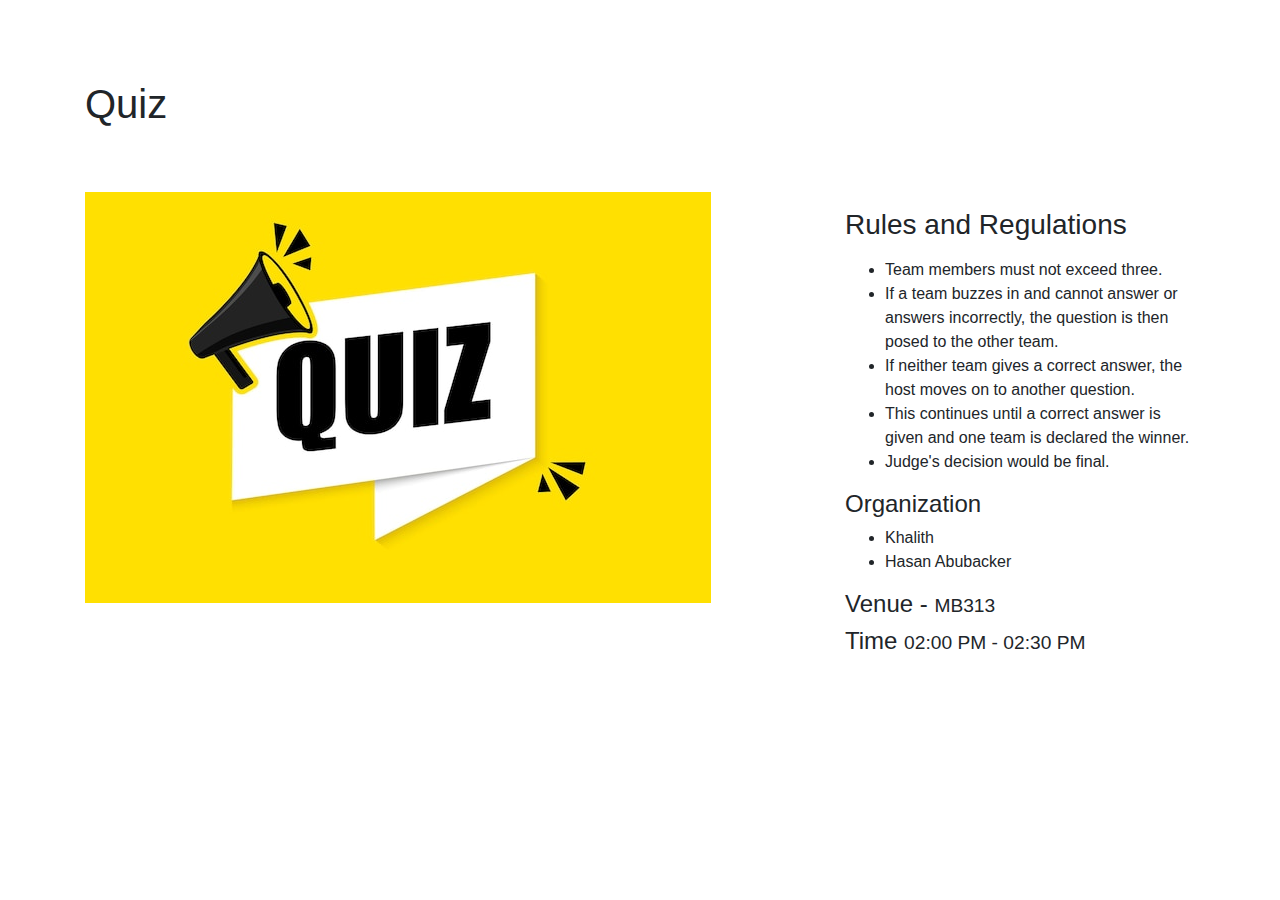
<file: Pages-inside/quiz.html>
<!DOCTYPE html>
<html lang="en">

<head>

  <meta charset="utf-8">
  <meta name="viewport" content="width=device-width, initial-scale=1, shrink-to-fit=no">
  <meta name="description" content="">
  <meta name="author" content="">

  <title>EXODUS 4.0</title>

  <!-- Bootstrap core CSS -->
  <link href="vendor/bootstrap/css/bootstrap.min.css" rel="stylesheet">

  <!-- Custom styles for this template -->
  <link href="css/goldentemple.css" rel="stylesheet">

</head>

<body>



  <!-- Page Content -->
  <div class="container">

    <!-- Page Heading/Breadcrumbs -->
    <h1 class="mt-4 mb-3">Quiz
      
    </h1>

   <br>
   <br>
    <!-- Portfolio Item Row -->
    <div class="row">

      <div class="col-md-8">
        <img class="img-fluid" src="./img/12.jpg" alt="">
      </div>

      <div class="col-md-4">
        <h3 class="my-3">Rules and Regulations</h3>
       <ul>
        <li>Team members must not exceed three.</li>
        <li>If a team buzzes in and cannot answer or answers incorrectly, the question is then posed to the other team.</li>
        <li>If neither team gives a correct answer, the host moves on to another question.</li>
        <li>This continues until a correct answer is given and one team is declared the winner.</li>
        <li>Judge's decision would be final.</li>
       </ul>
       <div>
        <h4>Organization</h4>
        <ul>
          <li>
            Khalith
          </li>
          <li>
            Hasan Abubacker
          </li>
        </ul>
      </div>
       <div>
        <h4>Venue - <small>MB313</small></h4>
      </div>
      <div>
        <h4>Time <small>02:00 PM - 02:30 PM</small></h4>
      </div>
      </div>

    </div>
    

  </div>
  <!-- /.container -->


  <!-- Bootstrap core JavaScript -->
  <script src="vendor/jquery/jquery.min.js"></script>
  <script src="vendor/bootstrap/js/bootstrap.bundle.min.js"></script>

</body>

</html>
</file>
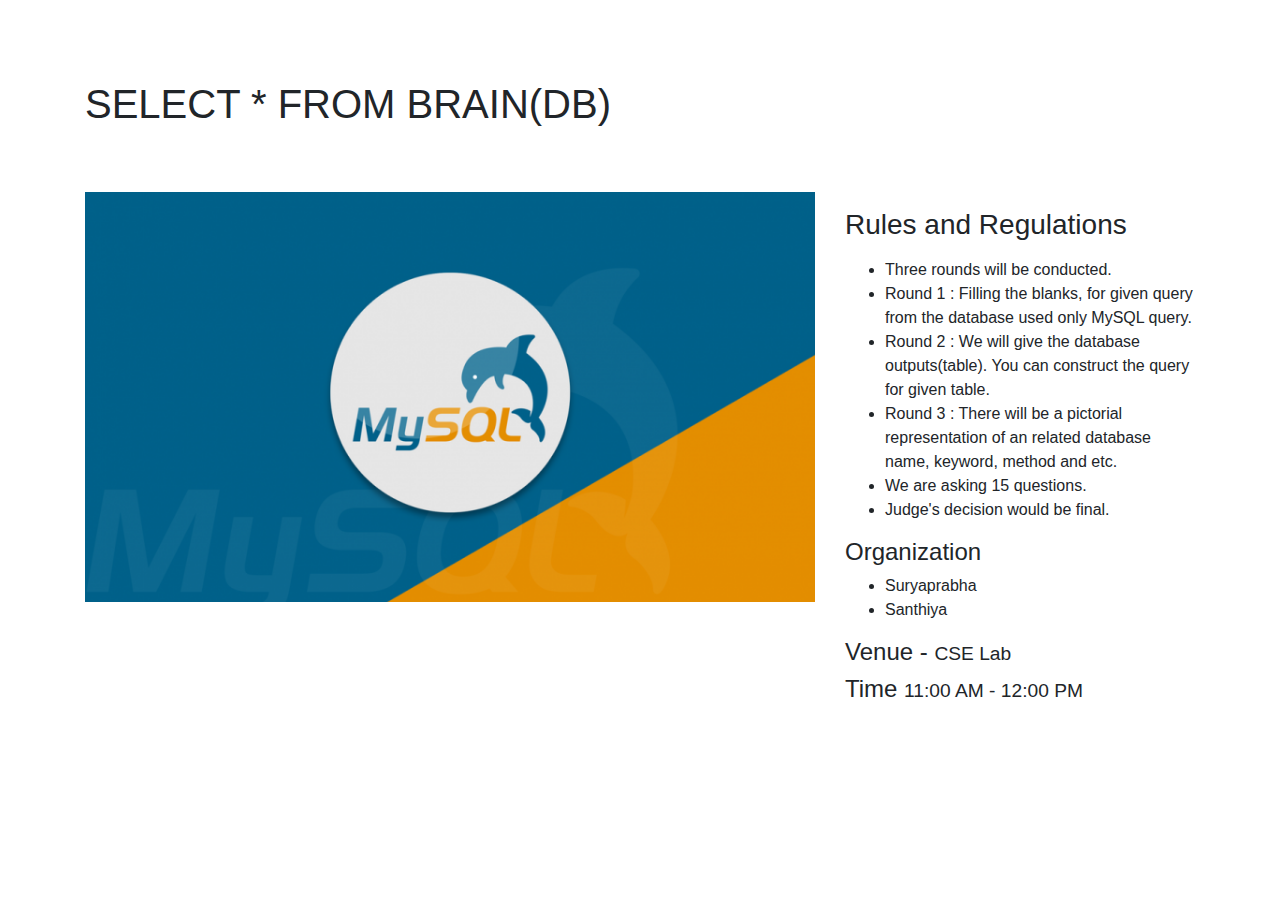
<file: Pages-inside/select-db.html>
<!DOCTYPE html>
<html lang="en">

<head>

  <meta charset="utf-8">
  <meta name="viewport" content="width=device-width, initial-scale=1, shrink-to-fit=no">
  <meta name="description" content="">
  <meta name="author" content="">

  <title>EXODUS 4.0</title>

  <!-- Bootstrap core CSS -->
  <link href="vendor/bootstrap/css/bootstrap.min.css" rel="stylesheet">

  <!-- Custom styles for this template -->
  <link href="css/goldentemple.css" rel="stylesheet">

</head>

<body>



  <!-- Page Content -->
  <div class="container">

    <!-- Page Heading/Breadcrumbs -->
    <h1 class="mt-4 mb-3">SELECT * FROM BRAIN(DB)
      
    </h1>

   <br>
   <br>
    <!-- Portfolio Item Row -->
    <div class="row">

      <div class="col-md-8">
        <img class="img-fluid" src="./img/6.png" alt="">
      </div>

      <div class="col-md-4">
        <h3 class="my-3">Rules and Regulations</h3>
       <ul>
        <li>Three rounds will be conducted.</li>
        <li>Round 1 : Filling the blanks, for given query from the database used only MySQL query.</li>
        <li>Round 2 : We will give the database outputs(table). You can construct the query for given table.</li>
        <li>Round 3 : There will be a pictorial representation of an related database name, keyword, method and etc.</li>
        <li>We are asking 15 questions.</li>
        <li>Judge's decision would be final.</li>
       </ul>
       <div>
        <h4>Organization</h4>
        <ul>
          <li>
            Suryaprabha
          </li>
          <li>
            Santhiya
          </li>
        </ul>
      </div>
       <div>
        <h4>Venue - <small>CSE Lab</small></h4>
      </div>
      <div>
        <h4>Time <small>11:00 AM - 12:00 PM</small></h4>
      </div>
      </div>

    </div>
    

  </div>
  <!-- /.container -->


  <!-- Bootstrap core JavaScript -->
  <script src="vendor/jquery/jquery.min.js"></script>
  <script src="vendor/bootstrap/js/bootstrap.bundle.min.js"></script>

</body>

</html>
</file>
<file: css/linearicons.css>
@font-face {
	font-family: 'Linearicons-Free';
	src:url('../fonts/Linearicons-Free.eot?w118d');
	src:url('../fonts/Linearicons-Free.eot?#iefixw118d') format('embedded-opentype'),
		url('../fonts/Linearicons-Free.woff2?w118d') format('woff2'),
		url('../fonts/Linearicons-Free.woff?w118d') format('woff'),
		url('../fonts/Linearicons-Free.ttf?w118d') format('truetype'),
		url('../fonts/Linearicons-Free.svg?w118d#Linearicons-Free') format('svg');
	font-weight: normal;
	font-style: normal;
}

.lnr {
	font-family: 'Linearicons-Free';
	speak: none;
	font-style: normal;
	font-weight: normal;
	font-variant: normal;
	text-transform: none;
	line-height: 1;

	/* Better Font Rendering =========== */
	-webkit-font-smoothing: antialiased;
	-moz-osx-font-smoothing: grayscale;
}

.lnr-home:before {
	content: "\e800";
}
.lnr-apartment:before {
	content: "\e801";
}
.lnr-pencil:before {
	content: "\e802";
}
.lnr-magic-wand:before {
	content: "\e803";
}
.lnr-drop:before {
	content: "\e804";
}
.lnr-lighter:before {
	content: "\e805";
}
.lnr-poop:before {
	content: "\e806";
}
.lnr-sun:before {
	content: "\e807";
}
.lnr-moon:before {
	content: "\e808";
}
.lnr-cloud:before {
	content: "\e809";
}
.lnr-cloud-upload:before {
	content: "\e80a";
}
.lnr-cloud-download:before {
	content: "\e80b";
}
.lnr-cloud-sync:before {
	content: "\e80c";
}
.lnr-cloud-check:before {
	content: "\e80d";
}
.lnr-database:before {
	content: "\e80e";
}
.lnr-lock:before {
	content: "\e80f";
}
.lnr-cog:before {
	content: "\e810";
}
.lnr-trash:before {
	content: "\e811";
}
.lnr-dice:before {
	content: "\e812";
}
.lnr-heart:before {
	content: "\e813";
}
.lnr-star:before {
	content: "\e814";
}
.lnr-star-half:before {
	content: "\e815";
}
.lnr-star-empty:before {
	content: "\e816";
}
.lnr-flag:before {
	content: "\e817";
}
.lnr-envelope:before {
	content: "\e818";
}
.lnr-paperclip:before {
	content: "\e819";
}
.lnr-inbox:before {
	content: "\e81a";
}
.lnr-eye:before {
	content: "\e81b";
}
.lnr-printer:before {
	content: "\e81c";
}
.lnr-file-empty:before {
	content: "\e81d";
}
.lnr-file-add:before {
	content: "\e81e";
}
.lnr-enter:before {
	content: "\e81f";
}
.lnr-exit:before {
	content: "\e820";
}
.lnr-graduation-hat:before {
	content: "\e821";
}
.lnr-license:before {
	content: "\e822";
}
.lnr-music-note:before {
	content: "\e823";
}
.lnr-film-play:before {
	content: "\e824";
}
.lnr-camera-video:before {
	content: "\e825";
}
.lnr-camera:before {
	content: "\e826";
}
.lnr-picture:before {
	content: "\e827";
}
.lnr-book:before {
	content: "\e828";
}
.lnr-bookmark:before {
	content: "\e829";
}
.lnr-user:before {
	content: "\e82a";
}
.lnr-users:before {
	content: "\e82b";
}
.lnr-shirt:before {
	content: "\e82c";
}
.lnr-store:before {
	content: "\e82d";
}
.lnr-cart:before {
	content: "\e82e";
}
.lnr-tag:before {
	content: "\e82f";
}
.lnr-phone-handset:before {
	content: "\e830";
}
.lnr-phone:before {
	content: "\e831";
}
.lnr-pushpin:before {
	content: "\e832";
}
.lnr-map-marker:before {
	content: "\e833";
}
.lnr-map:before {
	content: "\e834";
}
.lnr-location:before {
	content: "\e835";
}
.lnr-calendar-full:before {
	content: "\e836";
}
.lnr-keyboard:before {
	content: "\e837";
}
.lnr-spell-check:before {
	content: "\e838";
}
.lnr-screen:before {
	content: "\e839";
}
.lnr-smartphone:before {
	content: "\e83a";
}
.lnr-tablet:before {
	content: "\e83b";
}
.lnr-laptop:before {
	content: "\e83c";
}
.lnr-laptop-phone:before {
	content: "\e83d";
}
.lnr-power-switch:before {
	content: "\e83e";
}
.lnr-bubble:before {
	content: "\e83f";
}
.lnr-heart-pulse:before {
	content: "\e840";
}
.lnr-construction:before {
	content: "\e841";
}
.lnr-pie-chart:before {
	content: "\e842";
}
.lnr-chart-bars:before {
	content: "\e843";
}
.lnr-gift:before {
	content: "\e844";
}
.lnr-diamond:before {
	content: "\e845";
}
.lnr-linearicons:before {
	content: "\e846";
}
.lnr-dinner:before {
	content: "\e847";
}
.lnr-coffee-cup:before {
	content: "\e848";
}
.lnr-leaf:before {
	content: "\e849";
}
.lnr-paw:before {
	content: "\e84a";
}
.lnr-rocket:before {
	content: "\e84b";
}
.lnr-briefcase:before {
	content: "\e84c";
}
.lnr-bus:before {
	content: "\e84d";
}
.lnr-car:before {
	content: "\e84e";
}
.lnr-train:before {
	content: "\e84f";
}
.lnr-bicycle:before {
	content: "\e850";
}
.lnr-wheelchair:before {
	content: "\e851";
}
.lnr-select:before {
	content: "\e852";
}
.lnr-earth:before {
	content: "\e853";
}
.lnr-smile:before {
	content: "\e854";
}
.lnr-sad:before {
	content: "\e855";
}
.lnr-neutral:before {
	content: "\e856";
}
.lnr-mustache:before {
	content: "\e857";
}
.lnr-alarm:before {
	content: "\e858";
}
.lnr-bullhorn:before {
	content: "\e859";
}
.lnr-volume-high:before {
	content: "\e85a";
}
.lnr-volume-medium:before {
	content: "\e85b";
}
.lnr-volume-low:before {
	content: "\e85c";
}
.lnr-volume:before {
	content: "\e85d";
}
.lnr-mic:before {
	content: "\e85e";
}
.lnr-hourglass:before {
	content: "\e85f";
}
.lnr-undo:before {
	content: "\e860";
}
.lnr-redo:before {
	content: "\e861";
}
.lnr-sync:before {
	content: "\e862";
}
.lnr-history:before {
	content: "\e863";
}
.lnr-clock:before {
	content: "\e864";
}
.lnr-download:before {
	content: "\e865";
}
.lnr-upload:before {
	content: "\e866";
}
.lnr-enter-down:before {
	content: "\e867";
}
.lnr-exit-up:before {
	content: "\e868";
}
.lnr-bug:before {
	content: "\e869";
}
.lnr-code:before {
	content: "\e86a";
}
.lnr-link:before {
	content: "\e86b";
}
.lnr-unlink:before {
	content: "\e86c";
}
.lnr-thumbs-up:before {
	content: "\e86d";
}
.lnr-thumbs-down:before {
	content: "\e86e";
}
.lnr-magnifier:before {
	content: "\e86f";
}
.lnr-cross:before {
	content: "\e870";
}
.lnr-menu:before {
	content: "\e871";
}
.lnr-list:before {
	content: "\e872";
}
.lnr-chevron-up:before {
	content: "\e873";
}
.lnr-chevron-down:before {
	content: "\e874";
}
.lnr-chevron-left:before {
	content: "\e875";
}
.lnr-chevron-right:before {
	content: "\e876";
}
.lnr-arrow-up:before {
	content: "\e877";
}
.lnr-arrow-down:before {
	content: "\e878";
}
.lnr-arrow-left:before {
	content: "\e879";
}
.lnr-arrow-right:before {
	content: "\e87a";
}
.lnr-move:before {
	content: "\e87b";
}
.lnr-warning:before {
	content: "\e87c";
}
.lnr-question-circle:before {
	content: "\e87d";
}
.lnr-menu-circle:before {
	content: "\e87e";
}
.lnr-checkmark-circle:before {
	content: "\e87f";
}
.lnr-cross-circle:before {
	content: "\e880";
}
.lnr-plus-circle:before {
	content: "\e881";
}
.lnr-circle-minus:before {
	content: "\e882";
}
.lnr-arrow-up-circle:before {
	content: "\e883";
}
.lnr-arrow-down-circle:before {
	content: "\e884";
}
.lnr-arrow-left-circle:before {
	content: "\e885";
}
.lnr-arrow-right-circle:before {
	content: "\e886";
}
.lnr-chevron-up-circle:before {
	content: "\e887";
}
.lnr-chevron-down-circle:before {
	content: "\e888";
}
.lnr-chevron-left-circle:before {
	content: "\e889";
}
.lnr-chevron-right-circle:before {
	content: "\e88a";
}
.lnr-crop:before {
	content: "\e88b";
}
.lnr-frame-expand:before {
	content: "\e88c";
}
.lnr-frame-contract:before {
	content: "\e88d";
}
.lnr-layers:before {
	content: "\e88e";
}
.lnr-funnel:before {
	content: "\e88f";
}
.lnr-text-format:before {
	content: "\e890";
}
.lnr-text-format-remove:before {
	content: "\e891";
}
.lnr-text-size:before {
	content: "\e892";
}
.lnr-bold:before {
	content: "\e893";
}
.lnr-italic:before {
	content: "\e894";
}
.lnr-underline:before {
	content: "\e895";
}
.lnr-strikethrough:before {
	content: "\e896";
}
.lnr-highlight:before {
	content: "\e897";
}
.lnr-text-align-left:before {
	content: "\e898";
}
.lnr-text-align-center:before {
	content: "\e899";
}
.lnr-text-align-right:before {
	content: "\e89a";
}
.lnr-text-align-justify:before {
	content: "\e89b";
}
.lnr-line-spacing:before {
	content: "\e89c";
}
.lnr-indent-increase:before {
	content: "\e89d";
}
.lnr-indent-decrease:before {
	content: "\e89e";
}
.lnr-pilcrow:before {
	content: "\e89f";
}
.lnr-direction-ltr:before {
	content: "\e8a0";
}
.lnr-direction-rtl:before {
	content: "\e8a1";
}
.lnr-page-break:before {
	content: "\e8a2";
}
.lnr-sort-alpha-asc:before {
	content: "\e8a3";
}
.lnr-sort-amount-asc:before {
	content: "\e8a4";
}
.lnr-hand:before {
	content: "\e8a5";
}
.lnr-pointer-up:before {
	content: "\e8a6";
}
.lnr-pointer-right:before {
	content: "\e8a7";
}
.lnr-pointer-down:before {
	content: "\e8a8";
}
.lnr-pointer-left:before {
	content: "\e8a9";
}
</file>
<file: css/nice-select.css>
.nice-select {
  -webkit-tap-highlight-color: transparent;
  background-color: #fff;
  border-radius: 5px;
  border: solid 1px #e8e8e8;
  box-sizing: border-box;
  clear: both;
  cursor: pointer;
  display: block;
  float: left;
  font-family: inherit;
  font-size: 14px;
  font-weight: normal;
  height: 42px;
  line-height: 40px;
  outline: none;
  padding-left: 18px;
  padding-right: 30px;
  position: relative;
  text-align: left !important;
  -webkit-transition: all 0.2s ease-in-out;
  transition: all 0.2s ease-in-out;
  -webkit-user-select: none;
     -moz-user-select: none;
      -ms-user-select: none;
          user-select: none;
  white-space: nowrap;
  width: auto; }
  .nice-select:hover {
    border-color: #dbdbdb; }
  .nice-select:active, .nice-select.open, .nice-select:focus {
    border-color: #999; }
  .nice-select:after {
    border-bottom: 2px solid #999;
    border-right: 2px solid #999;
    content: '';
    display: block;
    height: 5px;
    margin-top: -4px;
    pointer-events: none;
    position: absolute;
    right: 12px;
    top: 50%;
    -webkit-transform-origin: 66% 66%;
        -ms-transform-origin: 66% 66%;
            transform-origin: 66% 66%;
    -webkit-transform: rotate(45deg);
        -ms-transform: rotate(45deg);
            transform: rotate(45deg);
    -webkit-transition: all 0.15s ease-in-out;
    transition: all 0.15s ease-in-out;
    width: 5px; }
  .nice-select.open:after {
    -webkit-transform: rotate(-135deg);
        -ms-transform: rotate(-135deg);
            transform: rotate(-135deg); }
  .nice-select.open .list {
    opacity: 1;
    pointer-events: auto;
    -webkit-transform: scale(1) translateY(0);
        -ms-transform: scale(1) translateY(0);
            transform: scale(1) translateY(0); }
  .nice-select.disabled {
    border-color: #ededed;
    color: #999;
    pointer-events: none; }
    .nice-select.disabled:after {
      border-color: #cccccc; }
  .nice-select.wide {
    width: 100%; }
    .nice-select.wide .list {
      left: 0 !important;
      right: 0 !important; }
  .nice-select.right {
    float: right; }
    .nice-select.right .list {
      left: auto;
      right: 0; }
  .nice-select.small {
    font-size: 12px;
    height: 36px;
    line-height: 34px; }
    .nice-select.small:after {
      height: 4px;
      width: 4px; }
    .nice-select.small .option {
      line-height: 34px;
      min-height: 34px; }
  .nice-select .list {
    background-color: #fff;
    border-radius: 5px;
    box-shadow: 0 0 0 1px rgba(68, 68, 68, 0.11);
    box-sizing: border-box;
    margin-top: 4px;
    opacity: 0;
    overflow: hidden;
    padding: 0;
    pointer-events: none;
    position: absolute;
    top: 100%;
    left: 0;
    -webkit-transform-origin: 50% 0;
        -ms-transform-origin: 50% 0;
            transform-origin: 50% 0;
    -webkit-transform: scale(0.75) translateY(-21px);
        -ms-transform: scale(0.75) translateY(-21px);
            transform: scale(0.75) translateY(-21px);
    -webkit-transition: all 0.2s cubic-bezier(0.5, 0, 0, 1.25), opacity 0.15s ease-out;
    transition: all 0.2s cubic-bezier(0.5, 0, 0, 1.25), opacity 0.15s ease-out;
    z-index: 9; }
    .nice-select .list:hover .option:not(:hover) {
      background-color: transparent !important; }
  .nice-select .option {
    cursor: pointer;
    font-weight: 400;
    line-height: 40px;
    list-style: none;
    min-height: 40px;
    outline: none;
    padding-left: 18px;
    padding-right: 29px;
    text-align: left;
    -webkit-transition: all 0.2s;
    transition: all 0.2s; }
    .nice-select .option:hover, .nice-select .option.focus, .nice-select .option.selected.focus {
      background-color: #f6f6f6; }
    .nice-select .option.selected {
      font-weight: bold; }
    .nice-select .option.disabled {
      background-color: transparent;
      color: #999;
      cursor: default; }

.no-csspointerevents .nice-select .list {
  display: none; }

.no-csspointerevents .nice-select.open .list {
  display: block; }
</file>
<file: css/main.css>
/*--------------------------- Color variations ----------------------*/
/* Medium Layout: 1280px */
/* Tablet Layout: 768px */
/* Mobile Layout: 320px */
/* Wide Mobile Layout: 480px */
/* =================================== */
/*  Basic Style 
/* =================================== */
::-moz-selection {
  /* Code for Firefox */
  background-color: #8ab92d;
  color: #fff;
}

::selection {
  background-color: #8ab92d;
  color: #fff;
}

::-webkit-input-placeholder {
  /* WebKit, Blink, Edge */
  color: #777777;
  font-weight: 300;
}

:-moz-placeholder {
  /* Mozilla Firefox 4 to 18 */
  color: #777777;
  opacity: 1;
  font-weight: 300;
}

::-moz-placeholder {
  /* Mozilla Firefox 19+ */
  color: #777777;
  opacity: 1;
  font-weight: 300;
}

:-ms-input-placeholder {
  /* Internet Explorer 10-11 */
  color: #777777;
  font-weight: 300;
}

::-ms-input-placeholder {
  /* Microsoft Edge */
  color: #777777;
  font-weight: 300;
}

body {
  color: #777777;
  font-family: "Poppins", sans-serif;
  font-size: 14px;
  font-weight: 300;
  line-height: 1.625em;
  position: relative;
}

ol, ul {
  margin: 0;
  padding: 0;
  list-style: none;
}

select {
  display: block;
}

figure {
  margin: 0;
}

a {
  -webkit-transition: all 0.3s ease 0s;
  -moz-transition: all 0.3s ease 0s;
  -o-transition: all 0.3s ease 0s;
  transition: all 0.3s ease 0s;
}

iframe {
  border: 0;
}

a, a:focus, a:hover {
  text-decoration: none;
  outline: 0;
}

.btn.active.focus,
.btn.active:focus,
.btn.focus,
.btn.focus:active,
.btn:active:focus,
.btn:focus {
  text-decoration: none;
  outline: 0;
}

.card-panel {
  margin: 0;
  padding: 60px;
}

/**
 *  Typography
 *
 **/
.btn i, .btn-large i, .btn-floating i, .btn-large i, .btn-flat i {
  font-size: 1em;
  line-height: inherit;
}

.gray-bg {
  background: #f9f9ff;
}

h1, h2, h3,
h4, h5, h6 {
  font-family: "Poppins", sans-serif;
  color:lightgrey;
  line-height: 1.2em !important;
  margin-bottom: 0;
  margin-top: 0;
  font-weight: 600;
}

.h1, .h2, .h3,
.h4, .h5, .h6 {
  margin-bottom: 0;
  margin-top: 0;
  font-family: "Poppins", sans-serif;
  font-weight: 600;
  color:#04091e;
}

h1, .h1 {
  font-size: 36px;
}

h2, .h2 {
  font-size: 30px;
}

h3, .h3 {
  font-size: 24px;
}

h4, .h4 {
  font-size: 18px;
}

h5, .h5 {
  font-size: 16px;
}

h6, .h6 {
  font-size: 14px;
  color: #222222;
}

td, th {
  border-radius: 0px;
}

/**
 * For modern browsers
 * 1. The space content is one way to avoid an Opera bug when the
 *    contenteditable attribute is included anywhere else in the document.
 *    Otherwise it causes space to appear at the top and bottom of elements
 *    that are clearfixed.
 * 2. The use of `table` rather than `block` is only necessary if using
 *    `:before` to contain the top-margins of child elements.
 */
.clear::before, .clear::after {
  content: " ";
  display: table;
}

.clear::after {
  clear: both;
}

.fz-11 {
  font-size: 11px;
}

.fz-12 {
  font-size: 12px;
}

.fz-13 {
  font-size: 13px;
}

.fz-14 {
  font-size: 14px;
}

.fz-15 {
  font-size: 15px;
}

.fz-16 {
  font-size: 16px;
}

.fz-18 {
  font-size: 18px;
}

.fz-30 {
  font-size: 30px;
}

.fz-48 {
  font-size: 48px !important;
}

.fw100 {
  font-weight: 100;
}

.fw300 {
  font-weight: 300;
}

.fw400 {
  font-weight: 400 !important;
}

.fw500 {
  font-weight: 500;
}

.f700 {
  font-weight: 700;
}

.fsi {
  font-style: italic;
}

.mt-10 {
  margin-top: 10px;
}

.mt-15 {
  margin-top: 15px;
}

.mt-20 {
  margin-top: 20px;
}

.mt-25 {
  margin-top: 25px;
}

.mt-30 {
  margin-top: 30px;
}

.mt-35 {
  margin-top: 35px;
}

.mt-40 {
  margin-top: 40px;
}

.mt-50 {
  margin-top: 50px;
}

.mt-60 {
  margin-top: 60px;
}

.mt-70 {
  margin-top: 70px;
}

.mt-80 {
  margin-top: 80px;
}

.mt-100 {
  margin-top: 100px;
}

.mt-120 {
  margin-top: 120px;
}

.mt-150 {
  margin-top: 150px;
}

.ml-0 {
  margin-left: 0 !important;
}

.ml-5 {
  margin-left: 5px !important;
}

.ml-10 {
  margin-left: 10px;
}

.ml-15 {
  margin-left: 15px;
}

.ml-20 {
  margin-left: 20px;
}

.ml-30 {
  margin-left: 30px;
}

.ml-50 {
  margin-left: 50px;
}

.mr-0 {
  margin-right: 0 !important;
}

.mr-5 {
  margin-right: 5px !important;
}

.mr-15 {
  margin-right: 15px;
}

.mr-10 {
  margin-right: 10px;
}

.mr-20 {
  margin-right: 20px;
}

.mr-30 {
  margin-right: 30px;
}

.mr-50 {
  margin-right: 50px;
}

.mb-0 {
  margin-bottom: 0px;
}

.mb-0-i {
  margin-bottom: 0px !important;
}

.mb-5 {
  margin-bottom: 5px;
}

.mb-10 {
  margin-bottom: 10px;
}

.mb-15 {
  margin-bottom: 15px;
}

.mb-20 {
  margin-bottom: 20px;
}

.mb-25 {
  margin-bottom: 25px;
}

.mb-30 {
  margin-bottom: 30px;
}

.mb-40 {
  margin-bottom: 40px;
}

.mb-50 {
  margin-bottom: 50px;
}

.mb-60 {
  margin-bottom: 60px;
}

.mb-70 {
  margin-bottom: 70px;
}

.mb-80 {
  margin-bottom: 80px;
}

.mb-90 {
  margin-bottom: 90px;
}

.mb-100 {
  margin-bottom: 100px;
}

.pt-0 {
  padding-top: 0px;
}

.pt-10 {
  padding-top: 10px;
}

.pt-15 {
  padding-top: 15px;
}

.pt-20 {
  padding-top: 20px;
}

.pt-25 {
  padding-top: 25px;
}

.pt-30 {
  padding-top: 30px;
}

.pt-40 {
  padding-top: 40px;
}

.pt-50 {
  padding-top: 50px;
}

.pt-60 {
  padding-top: 60px;
}

.pt-70 {
  padding-top: 70px;
}

.pt-80 {
  padding-top: 80px;
}

.pt-90 {
  padding-top: 90px;
}

.pt-100 {
  padding-top: 100px;
}

.pt-120 {
  padding-top: 120px;
}

.pt-150 {
  padding-top: 150px;
}

.pt-170 {
  padding-top: 170px;
}

.pb-0 {
  padding-bottom: 0px;
}

.pb-10 {
  padding-bottom: 10px;
}

.pb-15 {
  padding-bottom: 15px;
}

.pb-20 {
  padding-bottom: 20px;
}

.pb-25 {
  padding-bottom: 25px;
}

.pb-30 {
  padding-bottom: 30px;
}

.pb-40 {
  padding-bottom: 40px;
}

.pb-50 {
  padding-bottom: 50px;
}

.pb-60 {
  padding-bottom: 60px;
}

.pb-70 {
  padding-bottom: 70px;
}

.pb-80 {
  padding-bottom: 80px;
}

.pb-90 {
  padding-bottom: 90px;
}

.pb-100 {
  padding-bottom: 100px;
}

.pb-120 {
  padding-bottom: 120px;
}

.pb-150 {
  padding-bottom: 150px;
}

.pr-30 {
  padding-right: 30px;
}

.pl-30 {
  padding-left: 30px;
}

.pl-90 {
  padding-left: 90px;
}

.p-40 {
  padding: 40px;
}

.float-left {
  float: left;
}

.float-right {
  float: right;
}

.text-italic {
  font-style: italic;
}

.text-white {
  color: #fff;
}

.text-black {
  color: #000;
}

.transition {
  -webkit-transition: all 0.3s ease 0s;
  -moz-transition: all 0.3s ease 0s;
  -o-transition: all 0.3s ease 0s;
  transition: all 0.3s ease 0s;
}

.section-full {
  padding: 100px 0;
}

.section-half {
  padding: 75px 0;
}

.text-center {
  text-align: center;
}

.text-left {
  text-align: left;
}

.text-rigth {
  text-align: right;
}

.flex {
  display: -webkit-box;
  display: -webkit-flex;
  display: -moz-flex;
  display: -ms-flexbox;
  display: flex;
}

.inline-flex {
  display: -webkit-inline-box;
  display: -webkit-inline-flex;
  display: -moz-inline-flex;
  display: -ms-inline-flexbox;
  display: inline-flex;
}

.flex-grow {
  -webkit-box-flex: 1;
  -webkit-flex-grow: 1;
  -moz-flex-grow: 1;
  -ms-flex-positive: 1;
  flex-grow: 1;
}

.flex-wrap {
  -webkit-flex-wrap: wrap;
  -moz-flex-wrap: wrap;
  -ms-flex-wrap: wrap;
  flex-wrap: wrap;
}

.flex-left {
  -webkit-box-pack: start;
  -ms-flex-pack: start;
  -webkit-justify-content: flex-start;
  -moz-justify-content: flex-start;
  justify-content: flex-start;
}

.flex-middle {
  -webkit-box-align: center;
  -ms-flex-align: center;
  -webkit-align-items: center;
  -moz-align-items: center;
  align-items: center;
}

.flex-right {
  -webkit-box-pack: end;
  -ms-flex-pack: end;
  -webkit-justify-content: flex-end;
  -moz-justify-content: flex-end;
  justify-content: flex-end;
}

.flex-top {
  -webkit-align-self: flex-start;
  -moz-align-self: flex-start;
  -ms-flex-item-align: start;
  align-self: flex-start;
}

.flex-center {
  -webkit-box-pack: center;
  -ms-flex-pack: center;
  -webkit-justify-content: center;
  -moz-justify-content: center;
  justify-content: center;
}

.flex-bottom {
  -webkit-align-self: flex-end;
  -moz-align-self: flex-end;
  -ms-flex-item-align: end;
  align-self: flex-end;
}

.space-between {
  -webkit-box-pack: justify;
  -ms-flex-pack: justify;
  -webkit-justify-content: space-between;
  -moz-justify-content: space-between;
  justify-content: space-between;
}

.space-around {
  -ms-flex-pack: distribute;
  -webkit-justify-content: space-around;
  -moz-justify-content: space-around;
  justify-content: space-around;
}

.flex-column {
  -webkit-box-direction: normal;
  -webkit-box-orient: vertical;
  -webkit-flex-direction: column;
  -moz-flex-direction: column;
  -ms-flex-direction: column;
  flex-direction: column;
}

.flex-cell {
  display: -webkit-box;
  display: -webkit-flex;
  display: -moz-flex;
  display: -ms-flexbox;
  display: flex;
  -webkit-box-flex: 1;
  -webkit-flex-grow: 1;
  -moz-flex-grow: 1;
  -ms-flex-positive: 1;
  flex-grow: 1;
}

.display-table {
  display: table;
}

.light {
  color: #fff;
}

.dark {
  color: #222;
}

.relative {
  position: relative;
}

.overflow-hidden {
  overflow: hidden;
}

.overlay {
  position: absolute;
  left: 0;
  right: 0;
  top: 0;
  bottom: 0;
}

.container.fullwidth {
  width: 100%;
}

.container.no-padding {
  padding-left: 0;
  padding-right: 0;
}

.no-padding {
  padding: 0;
}

.section-bg {
  background: #f9fafc;
}

@media (max-width: 767px) {
  .no-flex-xs {
    display: block !important;
  }
}

.row.no-margin {
  margin-left: 0;
  margin-right: 0;
}

.sample-text-area {
  background: #fff;
  padding: 100px 0 70px 0;
}

.text-heading {
  margin-bottom: 30px;
  font-size: 24px;
}

b, sup, sub, u, del {
  color: #8ab92d;
}

h1 {
  font-size: 36px;
}

h2 {
  font-size: 30px;
}

h3 {
  font-size: 24px;
}

h4 {
  font-size: 18px;
}

h5 {
  font-size: 16px;
}

h6 {
  font-size: 14px;
}

h1, h2, h3, h4, h5, h6 {
  line-height: 1.5em;
}

.typography h1, .typography h2, .typography h3, .typography h4, .typography h5, .typography h6 {
  color:#73fbaf;
}

.button-area {
  background: #fff;
}

.button-area .border-top-generic {
  padding: 70px 15px;
  border-top: 1px dotted #eee;
}

.button-group-area .genric-btn {
  margin-right: 10px;
  margin-top: 10px;
}

.button-group-area .genric-btn:last-child {
  margin-right: 0;
}

.genric-btn {
  display: inline-block;
  outline: none;
  line-height: 40px;
  padding: 0 30px;
  font-size: .8em;
  text-align: center;
  text-decoration: none;
  font-weight: 500;
  cursor: pointer;
  -webkit-transition: all 0.3s ease 0s;
  -moz-transition: all 0.3s ease 0s;
  -o-transition: all 0.3s ease 0s;
  transition: all 0.3s ease 0s;
}

.genric-btn:focus {
  outline: none;
}

.genric-btn.e-large {
  padding: 0 40px;
  line-height: 50px;
}

.genric-btn.large {
  line-height: 45px;
}

.genric-btn.medium {
  line-height: 30px;
}

.genric-btn.small {
  line-height: 25px;
}

.genric-btn.radius {
  border-radius: 3px;
}

.genric-btn.circle {
  border-radius: 20px;
}

.genric-btn.arrow {
  display: -webkit-inline-box;
  display: -ms-inline-flexbox;
  display: inline-flex;
  -webkit-box-align: center;
  -ms-flex-align: center;
  align-items: center;
}

.genric-btn.arrow span {
  margin-left: 10px;
}

.genric-btn.default {
  color: #222222;
  background: #f9f9ff;
  border: 1px solid transparent;
}

.genric-btn.default:hover {
  border: 1px solid #f9f9ff;
  background: #fff;
}

.genric-btn.default-border {
  border: 1px solid #f9f9ff;
  background: #fff;
}

.genric-btn.default-border:hover {
  color: #222222;
  background: #f9f9ff;
  border: 1px solid transparent;
}

.genric-btn.primary {
  color: #fff;
  background: #8ab92d;
  border: 1px solid transparent;
}

.genric-btn.primary:hover {
  color: #8ab92d;
  border: 1px solid #8ab92d;
  background: #fff;
}

.genric-btn.primary-border {
  color: #8ab92d;
  border: 1px solid #8ab92d;
  background: #fff;
}

.genric-btn.primary-border:hover {
  color: #fff;
  background: #8ab92d;
  border: 1px solid transparent;
}

.genric-btn.success {
  color: #fff;
  background: #4cd3e3;
  border: 1px solid transparent;
}

.genric-btn.success:hover {
  color: #4cd3e3;
  border: 1px solid #4cd3e3;
  background: #fff;
}

.genric-btn.success-border {
  color: #4cd3e3;
  border: 1px solid #4cd3e3;
  background: #fff;
}

.genric-btn.success-border:hover {
  color: #fff;
  background: #4cd3e3;
  border: 1px solid transparent;
}

.genric-btn.info {
  color: #fff;
  background: #38a4ff;
  border: 1px solid transparent;
}

.genric-btn.info:hover {
  color: #38a4ff;
  border: 1px solid #38a4ff;
  background: #fff;
}

.genric-btn.info-border {
  color: #38a4ff;
  border: 1px solid #38a4ff;
  background: #fff;
}

.genric-btn.info-border:hover {
  color: #fff;
  background: #38a4ff;
  border: 1px solid transparent;
}

.genric-btn.warning {
  color: #fff;
  background: #f4e700;
  border: 1px solid transparent;
}

.genric-btn.warning:hover {
  color: #f4e700;
  border: 1px solid #f4e700;
  background: #fff;
}

.genric-btn.warning-border {
  color: #f4e700;
  border: 1px solid #f4e700;
  background: #fff;
}

.genric-btn.warning-border:hover {
  color: #fff;
  background: #f4e700;
  border: 1px solid transparent;
}

.genric-btn.danger {
  color: #fff;
  background: #f44a40;
  border: 1px solid transparent;
}

.genric-btn.danger:hover {
  color: #f44a40;
  border: 1px solid #f44a40;
  background: #fff;
}

.genric-btn.danger-border {
  color: #f44a40;
  border: 1px solid #f44a40;
  background: #fff;
}

.genric-btn.danger-border:hover {
  color: #fff;
  background: #f44a40;
  border: 1px solid transparent;
}

.genric-btn.link {
  color: #222222;
  background: #f9f9ff;
  text-decoration: underline;
  border: 1px solid transparent;
}

.genric-btn.link:hover {
  color: #222222;
  border: 1px solid #f9f9ff;
  background: #fff;
}

.genric-btn.link-border {
  color: #222222;
  border: 1px solid #f9f9ff;
  background: #fff;
  text-decoration: underline;
}

.genric-btn.link-border:hover {
  color: #222222;
  background: #f9f9ff;
  border: 1px solid transparent;
}

.genric-btn.disable {
  color: #222222, 0.3;
  background: #f9f9ff;
  border: 1px solid transparent;
  cursor: not-allowed;
}

.generic-blockquote {
  padding: 30px 50px 30px 30px;
  background: #f9f9ff;
  border-left: 2px solid #8ab92d;
}

@media (max-width: 990px) {
  .progress-table-wrap {
    overflow-x: scroll;
  }
}

.progress-table {
  background: #f9f9ff;
  padding: 15px 0px 30px 0px;
  min-width: 800px;
}

.progress-table .serial {
  width: 11.83%;
  padding-left: 30px;
}

.progress-table .country {
  width: 28.07%;
}

.progress-table .visit {
  width: 19.74%;
}

.progress-table .percentage {
  width: 40.36%;
  padding-right: 50px;
}

.progress-table .table-head {
  display: flex;
}

.progress-table .table-head .serial, .progress-table .table-head .country, .progress-table .table-head .visit, .progress-table .table-head .percentage {
  color: #222222;
  line-height: 40px;
  text-transform: uppercase;
  font-weight: 500;
}

.progress-table .table-row {
  padding: 15px 0;
  border-top: 1px solid #edf3fd;
  display: flex;
}

.progress-table .table-row .serial, .progress-table .table-row .country, .progress-table .table-row .visit, .progress-table .table-row .percentage {
  display: flex;
  align-items: center;
}

.progress-table .table-row .country img {
  margin-right: 15px;
}

.progress-table .table-row .percentage .progress {
  width: 80%;
  border-radius: 0px;
  background: transparent;
}

.progress-table .table-row .percentage .progress .progress-bar {
  height: 5px;
  line-height: 5px;
}

.progress-table .table-row .percentage .progress .progress-bar.color-1 {
  background-color: #6382e6;
}

.progress-table .table-row .percentage .progress .progress-bar.color-2 {
  background-color: #e66686;
}

.progress-table .table-row .percentage .progress .progress-bar.color-3 {
  background-color: #f09359;
}

.progress-table .table-row .percentage .progress .progress-bar.color-4 {
  background-color: #73fbaf;
}

.progress-table .table-row .percentage .progress .progress-bar.color-5 {
  background-color: #73fbaf;
}

.progress-table .table-row .percentage .progress .progress-bar.color-6 {
  background-color: #6382e6;
}

.progress-table .table-row .percentage .progress .progress-bar.color-7 {
  background-color: #a367e7;
}

.progress-table .table-row .percentage .progress .progress-bar.color-8 {
  background-color: #e66686;
}

.single-gallery-image {
  margin-top: 30px;
  background-repeat: no-repeat !important;
  background-position: center center !important;
  background-size: cover !important;
  height: 200px;
}

.list-style {
  width: 14px;
  height: 14px;
}

.unordered-list li {
  position: relative;
  padding-left: 30px;
  line-height: 1.82em !important;
}

.unordered-list li:before {
  content: "";
  position: absolute;
  width: 14px;
  height: 14px;
  border: 3px solid #8ab92d;
  background: #fff;
  top: 4px;
  left: 0;
  border-radius: 50%;
}

.ordered-list {
  margin-left: 30px;
}

.ordered-list li {
  list-style-type: decimal-leading-zero;
  color: #8ab92d;
  font-weight: 500;
  line-height: 1.82em !important;
}

.ordered-list li span {
  font-weight: 300;
  color: #777777;
}

.ordered-list-alpha li {
  margin-left: 30px;
  list-style-type: lower-alpha;
  color: #8ab92d;
  font-weight: 500;
  line-height: 1.82em !important;
}

.ordered-list-alpha li span {
  font-weight: 300;
  color: #777777;
}

.ordered-list-roman li {
  margin-left: 30px;
  list-style-type: lower-roman;
  color: #8ab92d;
  font-weight: 500;
  line-height: 1.82em !important;
}

.ordered-list-roman li span {
  font-weight: 300;
  color: #777777;
}

.single-input {
  display: block;
  width: 100%;
  line-height: 40px;
  border: none;
  outline: none;
  background: #f9f9ff;
  padding: 0 20px;
}

.single-input:focus {
  outline: none;
}

.input-group-icon {
  position: relative;
}

.input-group-icon .icon {
  position: absolute;
  left: 20px;
  top: 0;
  line-height: 40px;
  z-index: 3;
}

.input-group-icon .icon i {
  color: #797979;
}

.input-group-icon .single-input {
  padding-left: 45px;
}

.single-textarea {
  display: block;
  width: 100%;
  line-height: 40px;
  border: none;
  outline: none;
  background: #f9f9ff;
  padding: 0 20px;
  height: 100px;
  resize: none;
}

.single-textarea:focus {
  outline: none;
}

.single-input-primary {
  display: block;
  width: 100%;
  line-height: 40px;
  border: 1px solid transparent;
  outline: none;
  background: #f9f9ff;
  padding: 0 20px;
}

.single-input-primary:focus {
  outline: none;
  border: 1px solid #8ab92d;
}

.single-input-accent {
  display: block;
  width: 100%;
  line-height: 40px;
  border: 1px solid transparent;
  outline: none;
  background: #f9f9ff;
  padding: 0 20px;
}

.single-input-accent:focus {
  outline: none;
  border: 1px solid #eb6b55;
}

.single-input-secondary {
  display: block;
  width: 100%;
  line-height: 40px;
  border: 1px solid transparent;
  outline: none;
  background: #f9f9ff;
  padding: 0 20px;
}

.single-input-secondary:focus {
  outline: none;
  border: 1px solid #f09359;
}

.default-switch {
  width: 35px;
  height: 17px;
  border-radius: 8.5px;
  background: #f9f9ff;
  position: relative;
  cursor: pointer;
}

.default-switch input {
  position: absolute;
  left: 0;
  top: 0;
  right: 0;
  bottom: 0;
  width: 100%;
  height: 100%;
  opacity: 0;
  cursor: pointer;
}

.default-switch input + label {
  position: absolute;
  top: 1px;
  left: 1px;
  width: 15px;
  height: 15px;
  border-radius: 50%;
  background: #8ab92d;
  -webkit-transition: all 0.2s;
  -moz-transition: all 0.2s;
  -o-transition: all 0.2s;
  transition: all 0.2s;
  box-shadow: 0px 4px 5px 0px rgba(0, 0, 0, 0.2);
  cursor: pointer;
}

.default-switch input:checked + label {
  left: 19px;
}

.primary-switch {
  width: 35px;
  height: 17px;
  border-radius: 8.5px;
  background: #f9f9ff;
  position: relative;
  cursor: pointer;
}

.primary-switch input {
  position: absolute;
  left: 0;
  top: 0;
  right: 0;
  bottom: 0;
  width: 100%;
  height: 100%;
  opacity: 0;
}

.primary-switch input + label {
  position: absolute;
  left: 0;
  top: 0;
  right: 0;
  bottom: 0;
  width: 100%;
  height: 100%;
}

.primary-switch input + label:before {
  content: "";
  position: absolute;
  left: 0;
  top: 0;
  right: 0;
  bottom: 0;
  width: 100%;
  height: 100%;
  background: transparent;
  border-radius: 8.5px;
  cursor: pointer;
  -webkit-transition: all 0.2s;
  -moz-transition: all 0.2s;
  -o-transition: all 0.2s;
  transition: all 0.2s;
}

.primary-switch input + label:after {
  content: "";
  position: absolute;
  top: 1px;
  left: 1px;
  width: 15px;
  height: 15px;
  border-radius: 50%;
  background: #fff;
  -webkit-transition: all 0.2s;
  -moz-transition: all 0.2s;
  -o-transition: all 0.2s;
  transition: all 0.2s;
  box-shadow: 0px 4px 5px 0px rgba(0, 0, 0, 0.2);
  cursor: pointer;
}

.primary-switch input:checked + label:after {
  left: 19px;
}

.primary-switch input:checked + label:before {
  background: #8ab92d;
}

.confirm-switch {
  width: 35px;
  height: 17px;
  border-radius: 8.5px;
  background: #f9f9ff;
  position: relative;
  cursor: pointer;
}

.confirm-switch input {
  position: absolute;
  left: 0;
  top: 0;
  right: 0;
  bottom: 0;
  width: 100%;
  height: 100%;
  opacity: 0;
}

.confirm-switch input + label {
  position: absolute;
  left: 0;
  top: 0;
  right: 0;
  bottom: 0;
  width: 100%;
  height: 100%;
}

.confirm-switch input + label:before {
  content: "";
  position: absolute;
  left: 0;
  top: 0;
  right: 0;
  bottom: 0;
  width: 100%;
  height: 100%;
  background: transparent;
  border-radius: 8.5px;
  -webkit-transition: all 0.2s;
  -moz-transition: all 0.2s;
  -o-transition: all 0.2s;
  transition: all 0.2s;
  cursor: pointer;
}

.confirm-switch input + label:after {
  content: "";
  position: absolute;
  top: 1px;
  left: 1px;
  width: 15px;
  height: 15px;
  border-radius: 50%;
  background: #fff;
  -webkit-transition: all 0.2s;
  -moz-transition: all 0.2s;
  -o-transition: all 0.2s;
  transition: all 0.2s;
  box-shadow: 0px 4px 5px 0px rgba(0, 0, 0, 0.2);
  cursor: pointer;
}

.confirm-switch input:checked + label:after {
  left: 19px;
}

.confirm-switch input:checked + label:before {
  background: #4cd3e3;
}

.primary-checkbox {
  width: 16px;
  height: 16px;
  border-radius: 3px;
  background: #f9f9ff;
  position: relative;
  cursor: pointer;
}

.primary-checkbox input {
  position: absolute;
  left: 0;
  top: 0;
  right: 0;
  bottom: 0;
  width: 100%;
  height: 100%;
  opacity: 0;
}

.primary-checkbox input + label {
  position: absolute;
  left: 0;
  top: 0;
  right: 0;
  bottom: 0;
  width: 100%;
  height: 100%;
  border-radius: 3px;
  cursor: pointer;
  border: 1px solid #f1f1f1;
}

.primary-checkbox input:checked + label {
  background: url(../img/elements/primary-check.png) no-repeat center center/cover;
  border: none;
}

.confirm-checkbox {
  width: 16px;
  height: 16px;
  border-radius: 3px;
  background: #f9f9ff;
  position: relative;
  cursor: pointer;
}

.confirm-checkbox input {
  position: absolute;
  left: 0;
  top: 0;
  right: 0;
  bottom: 0;
  width: 100%;
  height: 100%;
  opacity: 0;
}

.confirm-checkbox input + label {
  position: absolute;
  left: 0;
  top: 0;
  right: 0;
  bottom: 0;
  width: 100%;
  height: 100%;
  border-radius: 3px;
  cursor: pointer;
  border: 1px solid #f1f1f1;
}

.confirm-checkbox input:checked + label {
  background: url(../img/elements/success-check.png) no-repeat center center/cover;
  border: none;
}

.disabled-checkbox {
  width: 16px;
  height: 16px;
  border-radius: 3px;
  background: #f9f9ff;
  position: relative;
  cursor: pointer;
}

.disabled-checkbox input {
  position: absolute;
  left: 0;
  top: 0;
  right: 0;
  bottom: 0;
  width: 100%;
  height: 100%;
  opacity: 0;
}

.disabled-checkbox input + label {
  position: absolute;
  left: 0;
  top: 0;
  right: 0;
  bottom: 0;
  width: 100%;
  height: 100%;
  border-radius: 3px;
  cursor: pointer;
  border: 1px solid #f1f1f1;
}

.disabled-checkbox input:disabled {
  cursor: not-allowed;
  z-index: 3;
}

.disabled-checkbox input:checked + label {
  background: url(../img/elements/disabled-check.png) no-repeat center center/cover;
  border: none;
}

.primary-radio {
  width: 16px;
  height: 16px;
  border-radius: 8px;
  background: #f9f9ff;
  position: relative;
  cursor: pointer;
}

.primary-radio input {
  position: absolute;
  left: 0;
  top: 0;
  right: 0;
  bottom: 0;
  width: 100%;
  height: 100%;
  opacity: 0;
}

.primary-radio input + label {
  position: absolute;
  left: 0;
  top: 0;
  right: 0;
  bottom: 0;
  width: 100%;
  height: 100%;
  border-radius: 8px;
  cursor: pointer;
  border: 1px solid #f1f1f1;
}

.primary-radio input:checked + label {
  background: url(../img/elements/primary-radio.png) no-repeat center center/cover;
  border: none;
}

.confirm-radio {
  width: 16px;
  height: 16px;
  border-radius: 8px;
  background: #f9f9ff;
  position: relative;
  cursor: pointer;
}

.confirm-radio input {
  position: absolute;
  left: 0;
  top: 0;
  right: 0;
  bottom: 0;
  width: 100%;
  height: 100%;
  opacity: 0;
}

.confirm-radio input + label {
  position: absolute;
  left: 0;
  top: 0;
  right: 0;
  bottom: 0;
  width: 100%;
  height: 100%;
  border-radius: 8px;
  cursor: pointer;
  border: 1px solid #f1f1f1;
}

.confirm-radio input:checked + label {
  background: url(../img/elements/success-radio.png) no-repeat center center/cover;
  border: none;
}

.disabled-radio {
  width: 16px;
  height: 16px;
  border-radius: 8px;
  background: #f9f9ff;
  position: relative;
  cursor: pointer;
}

.disabled-radio input {
  position: absolute;
  left: 0;
  top: 0;
  right: 0;
  bottom: 0;
  width: 100%;
  height: 100%;
  opacity: 0;
}

.disabled-radio input + label {
  position: absolute;
  left: 0;
  top: 0;
  right: 0;
  bottom: 0;
  width: 100%;
  height: 100%;
  border-radius: 8px;
  cursor: pointer;
  border: 1px solid #f1f1f1;
}

.disabled-radio input:disabled {
  cursor: not-allowed;
  z-index: 3;
}

.disabled-radio input:checked + label {
  background: url(../img/elements/disabled-radio.png) no-repeat center center/cover;
  border: none;
}

.default-select {
  height: 40px;
}

.default-select .nice-select {
  border: none;
  border-radius: 0px;
  height: 40px;
  background: #f9f9ff;
  padding-left: 20px;
  padding-right: 40px;
}

.default-select .nice-select .list {
  margin-top: 0;
  border: none;
  border-radius: 0px;
  box-shadow: none;
  width: 100%;
  padding: 10px 0 10px 0px;
}

.default-select .nice-select .list .option {
  font-weight: 300;
  -webkit-transition: all 0.3s ease 0s;
  -moz-transition: all 0.3s ease 0s;
  -o-transition: all 0.3s ease 0s;
  transition: all 0.3s ease 0s;
  line-height: 28px;
  min-height: 28px;
  font-size: 12px;
  padding-left: 20px;
}

.default-select .nice-select .list .option.selected {
  color: #8ab92d;
  background: transparent;
}

.default-select .nice-select .list .option:hover {
  color: #8ab92d;
  background: transparent;
}

.default-select .current {
  margin-right: 50px;
  font-weight: 300;
}

.default-select .nice-select::after {
  right: 20px;
}

.form-select {
  height: 40px;
  width: 100%;
}

.form-select .nice-select {
  border: none;
  border-radius: 0px;
  height: 40px;
  background: #f9f9ff;
  padding-left: 45px;
  padding-right: 40px;
  width: 100%;
}

.form-select .nice-select .list {
  margin-top: 0;
  border: none;
  border-radius: 0px;
  box-shadow: none;
  width: 100%;
  padding: 10px 0 10px 0px;
}

.form-select .nice-select .list .option {
  font-weight: 300;
  -webkit-transition: all 0.3s ease 0s;
  -moz-transition: all 0.3s ease 0s;
  -o-transition: all 0.3s ease 0s;
  transition: all 0.3s ease 0s;
  line-height: 28px;
  min-height: 28px;
  font-size: 12px;
  padding-left: 45px;
}

.form-select .nice-select .list .option.selected {
  color: #8ab92d;
  background: transparent;
}

.form-select .nice-select .list .option:hover {
  color: #8ab92d;
  background: transparent;
}

.form-select .current {
  margin-right: 50px;
  font-weight: 300;
}

.form-select .nice-select::after {
  right: 20px;
}

@media (max-width: 992px) {
  .navbar-nav {
    height: auto;
    max-height: 400px;
    overflow-x: hidden;
  }
}

.is-sticky .default-header {
  background-color: rgba(4, 9, 30, 0.8);
  -webkit-transition: all 0.3s ease 0s;
  -moz-transition: all 0.3s ease 0s;
  -o-transition: all 0.3s ease 0s;
  transition: all 0.3s ease 0s;
}

.collapse.show {
  background-color: rgba(4, 9, 30, 0.8);
  padding: 0px 12px;
}

.is-sticky .collapse.show {
  background-color: transparent;
}

@media (max-width: 800px) {
  .navbar {
    margin: 0px 40px;
  }
}

@media (max-width: 414px) {
  .navbar {
    margin: 0px 0px;
  }
}

@media (max-width: 1024px) {
  .navbar-brand img {
    margin-left: 5px;
  }
}

.default-header {
  position: absolute;
  top: 0;
  left: 0;
  width: 100%;
  z-index: 9;
}

.menu-bar {
  cursor: pointer;
}

.menu-bar span {
  color: #222;
  font-size: 24px;
}

.main-menubar {
  display: none !important;
}

@media (max-width: 991.98px) {
  .main-menubar {
    display: block !important;
  }
}

.navbar-light .navbar-toggler {
  color: #fff;
  border-color: #fff;
}

.navbar-nav a {
  text-transform: uppercase;
  font-weight: 500;
  font-size: 12px;
  color: #fff;
  padding: 20px;
}

.navbar-nav a:hover {
  color: #8ab92d;
}

@media (max-width: 992px) {
  .navbar-nav {
    margin-top: 10px;
  }
  .navbar-nav a {
    padding: 0;
  }
  .navbar-nav li {
    padding: 15px 0;
  }
}

.dropdown-item {
  font-size: 14px;
  width: auto !important;
  text-align: left;
}

@media (max-width: 767px) {
  .dropdown-item {
    text-align: left;
    padding: 0.25rem;
  }
}

@media (min-width: 768px) {
  .dropdown .dropdown-menu {
    display: block;
    opacity: 0;
    -webkit-transition: all 200ms ease-in;
    -moz-transition: all 200ms ease-in;
    -ms-transition: all 200ms ease-in;
    -o-transition: all 200ms ease-in;
    transition: all 200ms ease-in;
  }
  .dropdown:hover .dropdown-menu {
    display: block;
    opacity: 1;
  }
}

.dropdown-menu {
  background: rgba(4, 9, 30, 0.9);
  border-radius: 0;
  margin-top: 15px;
  border: none;
}

.dropdown-menu a {
  padding: 5px 15px;
}

@media (max-width: 767px) {
  .dropdown-menu {
    margin-top: 0px;
  }
}

.dropdown-item:focus, .dropdown-item:hover {
  color: #16181b;
  text-decoration: none;
  background-color: transparent;
}

.fixed {
  position: fixed;
  top: -90px;
  left: 0;
  right: 0;
  z-index: 999;
  transition: 0.4s top cubic-bezier(0.3, 0.73, 0.3, 0.74);
  background: rgba(4, 9, 30, 0.9);
  margin-left: 50px;
  margin-right: 50px;
  width: auto;
  animation: smoothScroll 1s forwards;
}

@media (max-width: 767px) {
  .fixed {
    margin: 30px;
  }
}

@media (max-width: 575px) {
  .fixed {
    margin: 10px;
  }
}

.fixed.slideDown {
  top: 0;
}

.protfolio-wrap {
  margin: 50px;
}

@media (max-width: 767px) {
  .protfolio-wrap {
    margin: 30px;
  }
}

@media (max-width: 575px) {
  .protfolio-wrap {
    margin: 10px;
  }
}

.section-gap {
  padding: 120px 0;
}

.section-title {
  padding-bottom: 30px;
}

.section-title h2 {
  margin-bottom: 20px;
}

.section-title p {
  font-size: 16px;
  margin-bottom: 0;
}

@media (max-width: 991.98px) {
  .section-title p br {
    display: none;
  }
}

.primary-btn {
  background-color: #8ab92d;
  line-height: 36px;
  padding-left: 30px;
  padding-right: 60px;
  border-radius: 25px;
  border: none;
  color: #fff;
  display: inline-block;
  font-weight: 500;
  position: relative;
  -webkit-transition: all 0.3s ease 0s;
  -moz-transition: all 0.3s ease 0s;
  -o-transition: all 0.3s ease 0s;
  transition: all 0.3s ease 0s;
  cursor: pointer;
  text-transform: uppercase;
  position: relative;
}

.primary-btn:focus {
  outline: none;
}

.primary-btn span {
  color: #fff;
  position: absolute;
  top: 50%;
  transform: translateY(-60%);
  right: 30px;
  -webkit-transition: all 0.3s ease 0s;
  -moz-transition: all 0.3s ease 0s;
  -o-transition: all 0.3s ease 0s;
  transition: all 0.3s ease 0s;
}

.primary-btn:hover {
  color: #fff;
}

.primary-btn:hover span {
  color: #fff;
  right: 20px;
}

.primary-btn.white {
  border: 1px solid #fff;
  color: #fff;
}

.primary-btn.white span {
  color: #fff;
}

.primary-btn.white:hover {
  background: #fff;
  color: #8ab92d;
}

.primary-btn.white:hover span {
  color: #8ab92d;
}

.overlay {
  position: absolute;
  left: 0;
  right: 0;
  top: 0;
  bottom: 0;
}

.banner-area {
  margin-top: -56px;
  border-radius: 10px;
  background: url(../img/img-6.jpg) center;
  background-size:cover;
}

@media (max-width: 1199.98px) {
  .banner-area .fullscreen {
    height: 800px !important;
  }
}

.banner-area .overlay-bg {
  border-radius: 10px;
  background-color: rgba(4, 9, 30, 0.5);
}

.banner-content {
  text-align: center;
}

.banner-content h1 {
  color: #fff;
  font-size: 72px;
  font-weight: 700;
  line-height: 1em;
  margin-top: 20px;
  margin-bottom: 40px;
}

.banner-content h1 span {
  font-weight: 700;
}

@media (max-width: 991.98px) {
  .banner-content h1 {
    font-size: 36px;
  }
}

@media (max-width: 991.98px) {
  .banner-content h1 br {
    display: none;
  }
}

@media (max-width: 1199.98px) {
  .banner-content h1 {
    font-size: 45px;
  }
}

@media (max-width: 414px) {
  .banner-content h1 {
    font-size: 40px;
  }
}

.banner-content h5 {
  color: #8ab92d;
  font-weight: 300;
  letter-spacing: 4px;
  font-size: 12px;
}

@media (max-width: 1280px) {
  .banner-content br {
    display: none;
  }
}

.primary-btn {
  background: #8ab92d;
  border: 1px solid transparent;
  color: #fff;
  padding-left: 40px;
  padding-right: 40px;
  border-radius: 50px;
}

.primary-btn:hover {
  border: 1px solid #fff;
  background: transparent;
  color: #fff;
}

.portfolio-area .primary-btn {
  color: #fff;
  background-color: #8ab92d;
  margin-left: auto;
  margin-right: auto;
}

.portfolio-area .filters {
  text-align: center;
  margin-top: 50px;
}

.portfolio-area .filters ul {
  padding: 0;
}

.portfolio-area .filters ul li {
  list-style: none;
  display: inline-block;
  padding: 20px 30px;
  cursor: pointer;
  position: relative;
  text-transform: uppercase;
  color: #222;
  font-weight: 500;
}

@media (max-width: 736px) {
  .portfolio-area .filters ul li {
    padding: 6px 6px;
  }
}

.portfolio-area .filters ul li:after {
  content: "";
  display: block;
  width: calc(0% - 60px);
  position: absolute;
  height: 2px;
  background: #333;
  transition: width 350ms ease-out;
}

.portfolio-area .filters ul li:hover:after {
  width: calc(100% - 60px);
  transition: width 350ms ease-out;
}

.portfolio-area .filters ul li.active {
  color: #8ab92d;
}

.portfolio-area .filters-content {
  margin-top: 50px;
}

.portfolio-area .filters-content .show {
  opacity: 1;
  visibility: visible;
  transition: all 350ms;
}

.portfolio-area .filters-content .hide {
  opacity: 0;
  visibility: hidden;
  transition: all 350ms;
}

.portfolio-area .filters-content .item {
  text-align: center;
  cursor: pointer;
  margin-bottom: 30px;
}

.portfolio-area .filters-content .item img {
  border-radius: 10px;
}

.portfolio-area .filters-content .item .p-inner {
  padding: 20px 0px;
}

.portfolio-area .filters-content .item .p-inner h5 {
  font-size: 15px;
}

.portfolio-area .filters-content .item .p-inner .cat {
  font-size: 13px;
}

.portfolio-area .filters-content .item img {
  width: 100%;
}

.service-area {
  background: url(../img/service-bg.jpg) center;
  background-size: cover;
  border-radius: 10px;
}

.service-area .overlay-bg {
  border-radius: 10px;
  background: rgba(4, 9, 30, 0.8);
}

.services-area {
  margin-top: -120px;
}

.single-service {
  border-radius: 10px;
  text-align: center;
  padding: 30px;
  background-color: white;
  box-shadow: 0px 10px 30px 0px rgba(138, 185, 45, 0.2);
}

.single-service h4 {
  padding: 20px 0px;
}

@media (max-width: 960px) {
  .single-service {
    margin-bottom: 30px;
  }
}

.single-review h4 {
  color: #222;
}

.single-review .star .checked {
  color: orange;
}

.single-review {
  margin-bottom: 40px;
}

.single-review img {
  margin-bottom: 15px;
}

.single-review .title {
  padding: 20px 0;
}

.single-review .star {
  margin-left: 20px;
}

.footer-area {
  padding-top: 100px;
  background-color: #04091e;
}

h6 {
  color: #fff;
  margin-bottom: 25px;
  font-size: 18px;
  font-weight: 600;
}

.copy-right-text i, .copy-right-text a {
  color: #8ab92d;
}

.footer-social a {
  padding-right: 25px;
  -webkit-transition: all 0.3s ease 0s;
  -moz-transition: all 0.3s ease 0s;
  -o-transition: all 0.3s ease 0s;
  transition: all 0.3s ease 0s;
}

.footer-social a:hover i {
  color: #8ab92d;
}

.footer-social i {
  color: #cccccc;
  -webkit-transition: all 0.3s ease 0s;
  -moz-transition: all 0.3s ease 0s;
  -o-transition: all 0.3s ease 0s;
  transition: all 0.3s ease 0s;
}

@media (max-width: 991.98px) {
  .footer-social {
    text-align:center;
  }
}

.single-footer-widget input {
  border: none;
  width: 80% !important;
  font-weight: 300;
  background: #191919;
  color: #777;
  padding-left: 20px;
  border-radius: 0;
  font-size: 14px;
  padding: 10px 20px;
}

.single-footer-widget input:focus {
  background-color: #191919;
}

.single-footer-widget .bb-btn {
  color: #8ab92d;
  color: #fff;
  font-weight: 300;
  border-radius: 0;
  z-index: 9999;
  cursor: pointer;
}

.single-footer-widget .info {
  position:absolute;
  margin-top: 20%;
  color: #fff;
  font-size: 12px;
}

.single-footer-widget .info.valid {
  color: green;
}

.single-footer-widget .info.error {
  color: red;
}

.single-footer-widget .click-btn {
  background-color: #8ab92d;
  color: #fff;
  border-radius: 0;
  border-top-left-radius: 0px;
  border-bottom-left-radius: 0px;
  padding: 8px 12px;
  border: 0;
}

.single-footer-widget ::-moz-selection {
  /* Code for Firefox */
  background-color: #191919 !important;
  color: #777777;
}

.single-footer-widget ::selection {
  background-color: #191919 !important;
  color: #777777;
}

.single-footer-widget ::-webkit-input-placeholder {
  /* WebKit, Blink, Edge */
  color: #777777;
  font-weight: 300;
}

.single-footer-widget :-moz-placeholder {
  /* Mozilla Firefox 4 to 18 */
  color: #777777;
  opacity: 1;
  font-weight: 300;
}

.single-footer-widget ::-moz-placeholder {
  /* Mozilla Firefox 19+ */
  color: #777777;
  opacity: 1;
  font-weight: 300;
}

.single-footer-widget :-ms-input-placeholder {
  /* Internet Explorer 10-11 */
  color: #777777;
  font-weight: 300;
}

.single-footer-widget ::-ms-input-placeholder {
  /* Microsoft Edge */
  color: #777777;
  font-weight: 300;
}

@media (max-width: 991.98px) {
  .single-footer-widget {
    margin-bottom: 30px;
  }
}

@media (max-width: 800px) {
  .social-widget {
    margin-top: 30px;
  }
}

.footer-text {
  padding-top: 20px;
}

.footer-text a, .footer-text i {
  color: #8ab92d;
}

.whole-wrap {
  background-color: #fff;
}

.generic-banner {
  margin-top: -56px;
  background-color: #04091e;
  text-align:center;
}

.generic-banner .height {
  height: 600px;
}

@media (max-width: 767.98px) {
  .generic-banner .height {
    height: 400px;
  }
}

.generic-banner .generic-banner-content h2 {
  line-height: 1.2em;
  margin-bottom: 20px;
}

@media (max-width: 991.98px) {
  .generic-banner .generic-banner-content h2 br {
    display: none;
  }
}

.generic-banner .generic-banner-content p {
  text-align: center;
  font-size: 16px;
}

@media (max-width: 991.98px) {
  .generic-banner .generic-banner-content p br {
    display: none;
  }
}

.generic-content h1 {
  font-weight: 600;
}

.about-generic-area {
  background: #fff;
}

.about-generic-area p {
  margin-bottom: 20px;
}

.white-bg {
  background: #fff;
}

.section-top-border {
  padding: 70px 0;
  border-top: 1px dotted #eee;
}

.switch-wrap {
  margin-bottom: 10px;
}

.switch-wrap p {
  margin: 0;
}
</file>
<file: Pages-inside/css/goldentemple.css>
/*!
 * Start Bootstrap - Modern Business (https://startbootstrap.com/template-overviews/modern-business)
 * Copyright 2013-2019 Start Bootstrap
 * Licensed under MIT (https://github.com/BlackrockDigital/startbootstrap-logomodern-business-nav/blob/master/LICENSE)
 */
body {
  padding-top: 56px;
}

.carousel-item {
  height: 65vh;
  min-height: 300px;
  background: no-repeat center center scroll;
  -webkit-background-size: cover;
  -moz-background-size: cover;
  -o-background-size: cover;
  background-size: cover;
}

.portfolio-item {
  margin-bottom: 30px;
}
</file>
